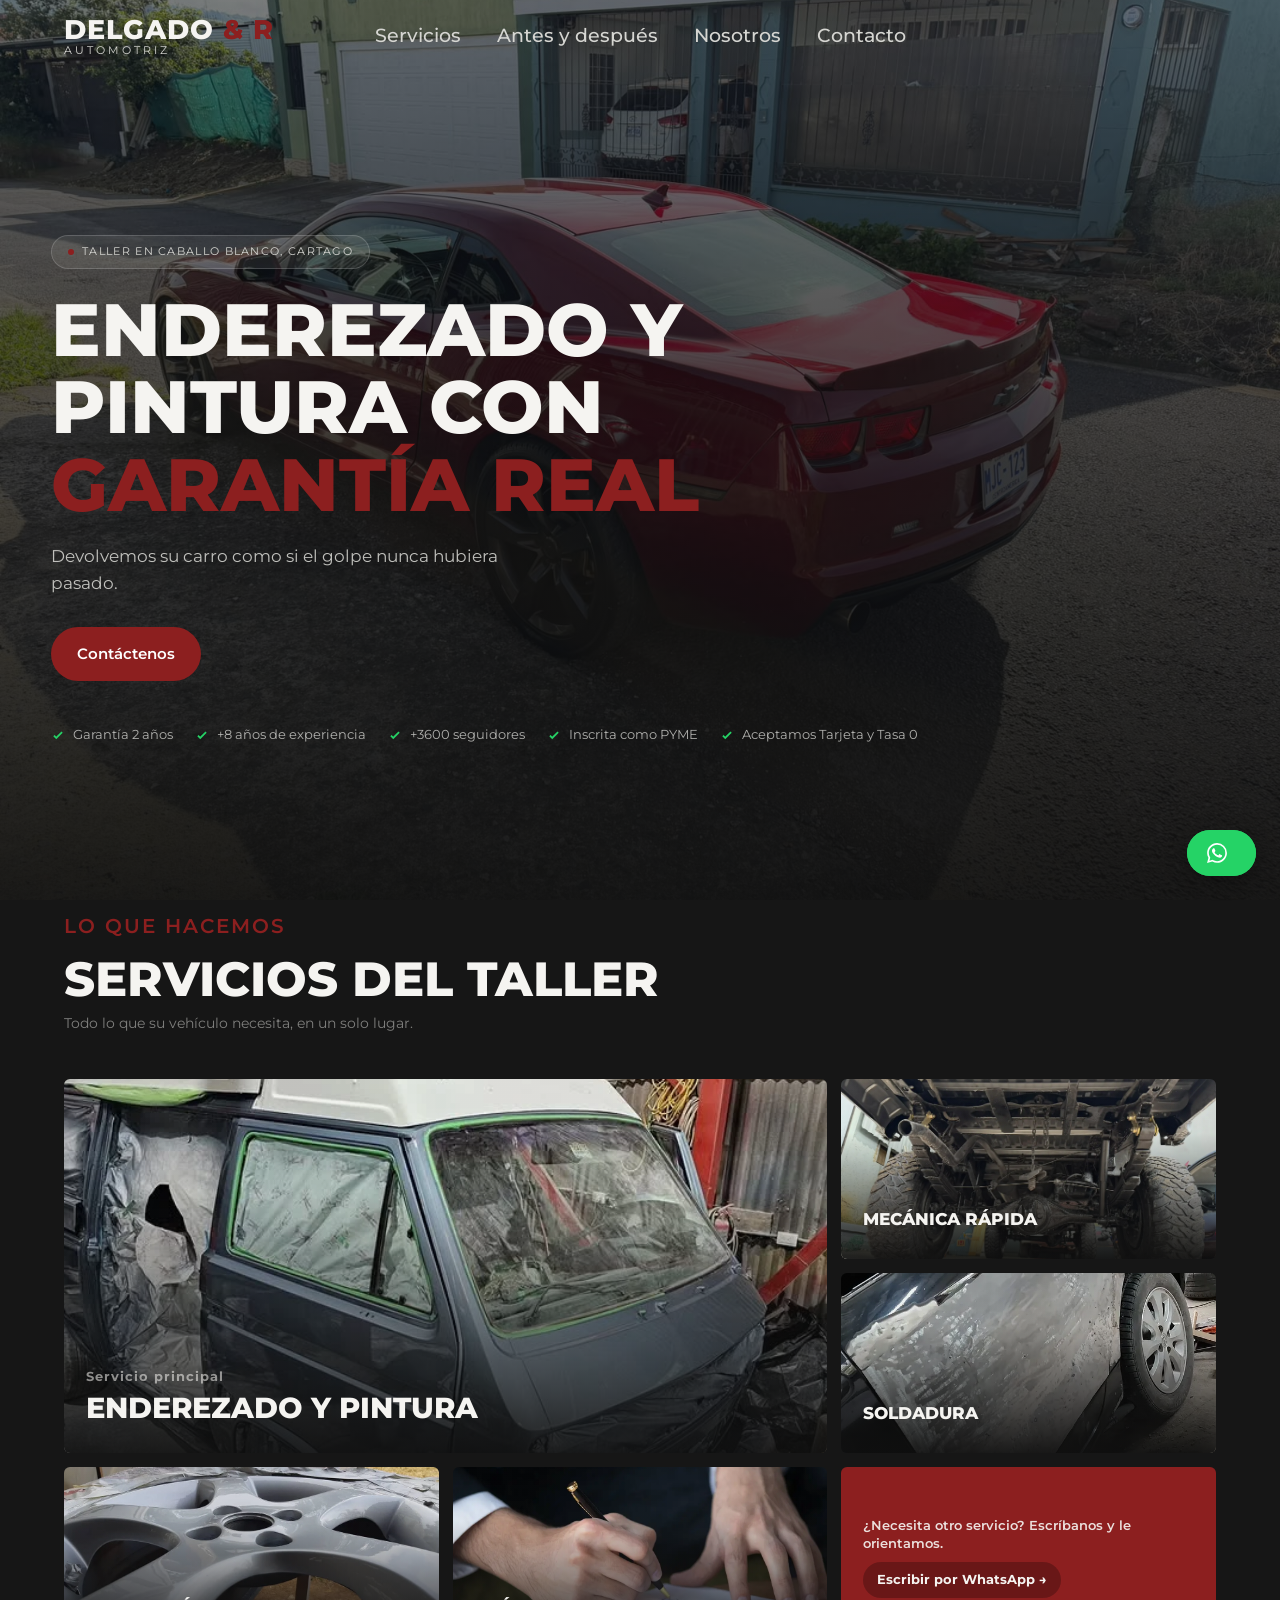
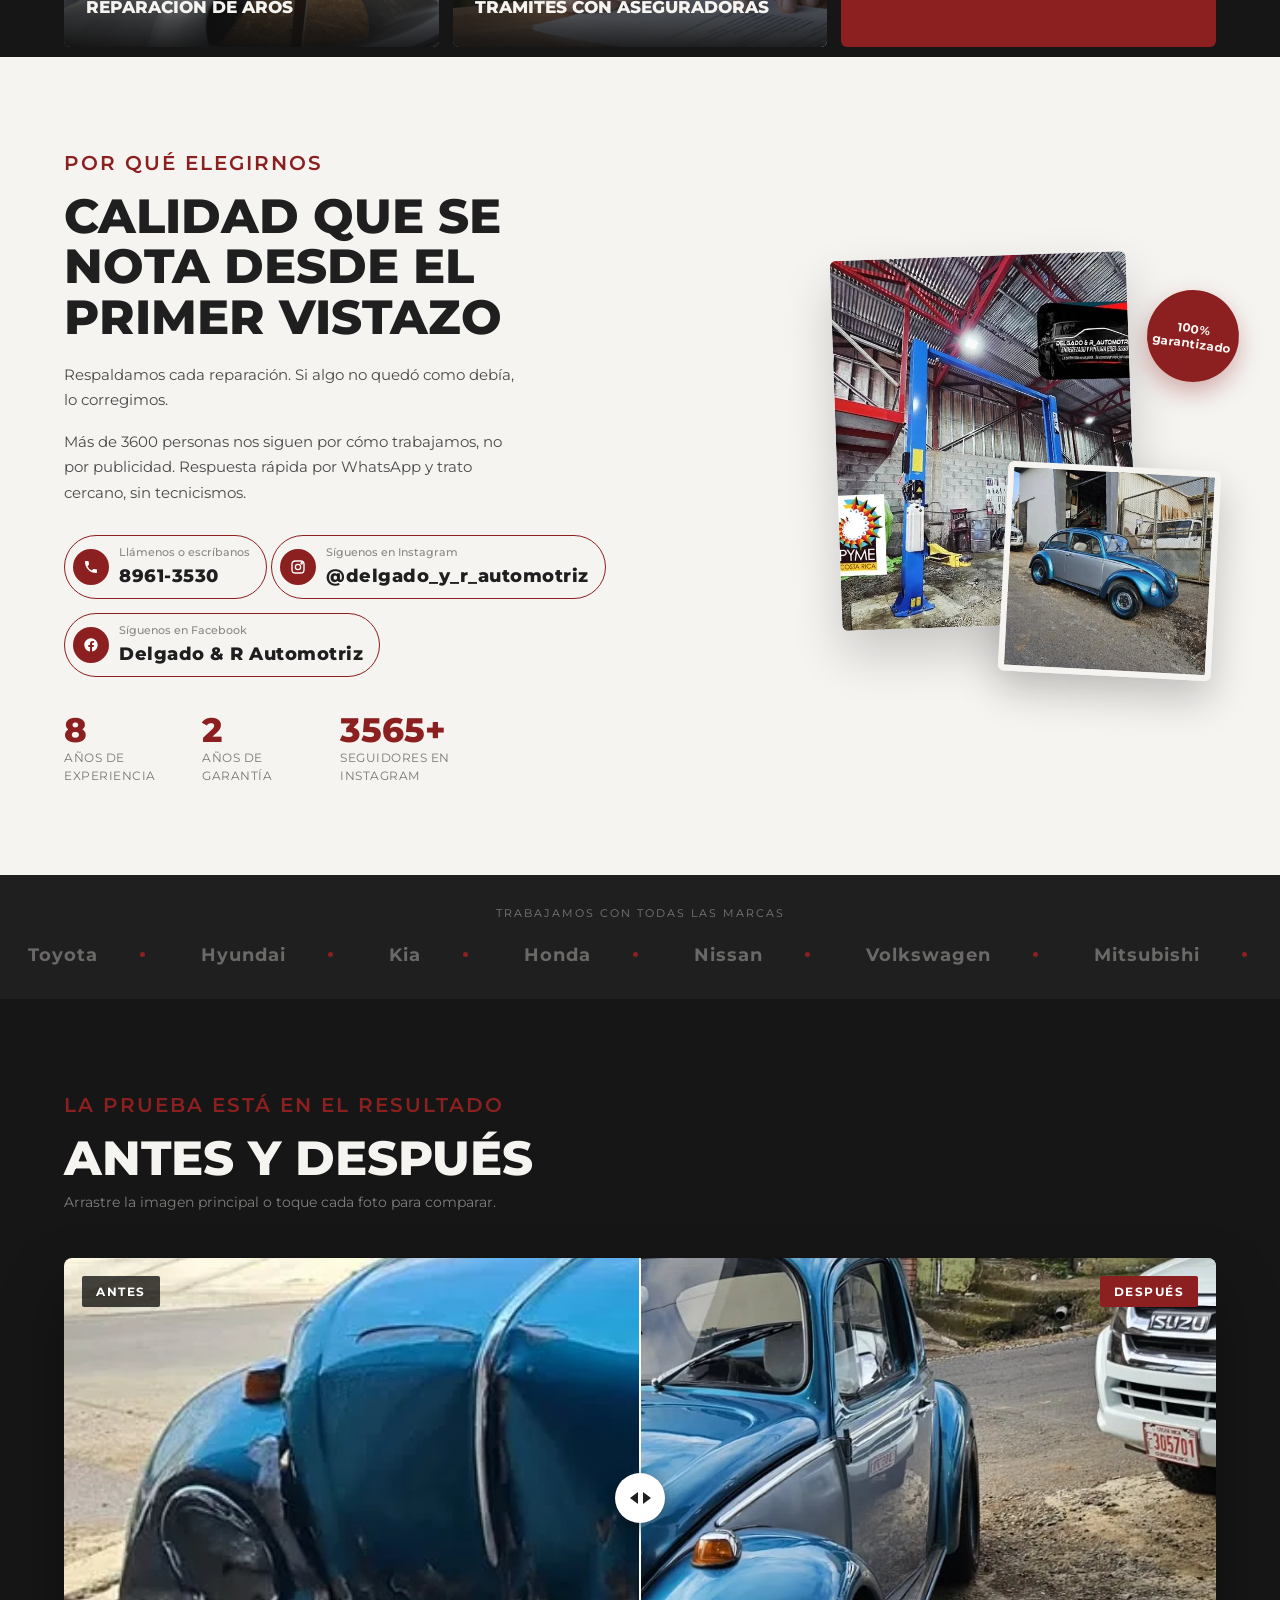
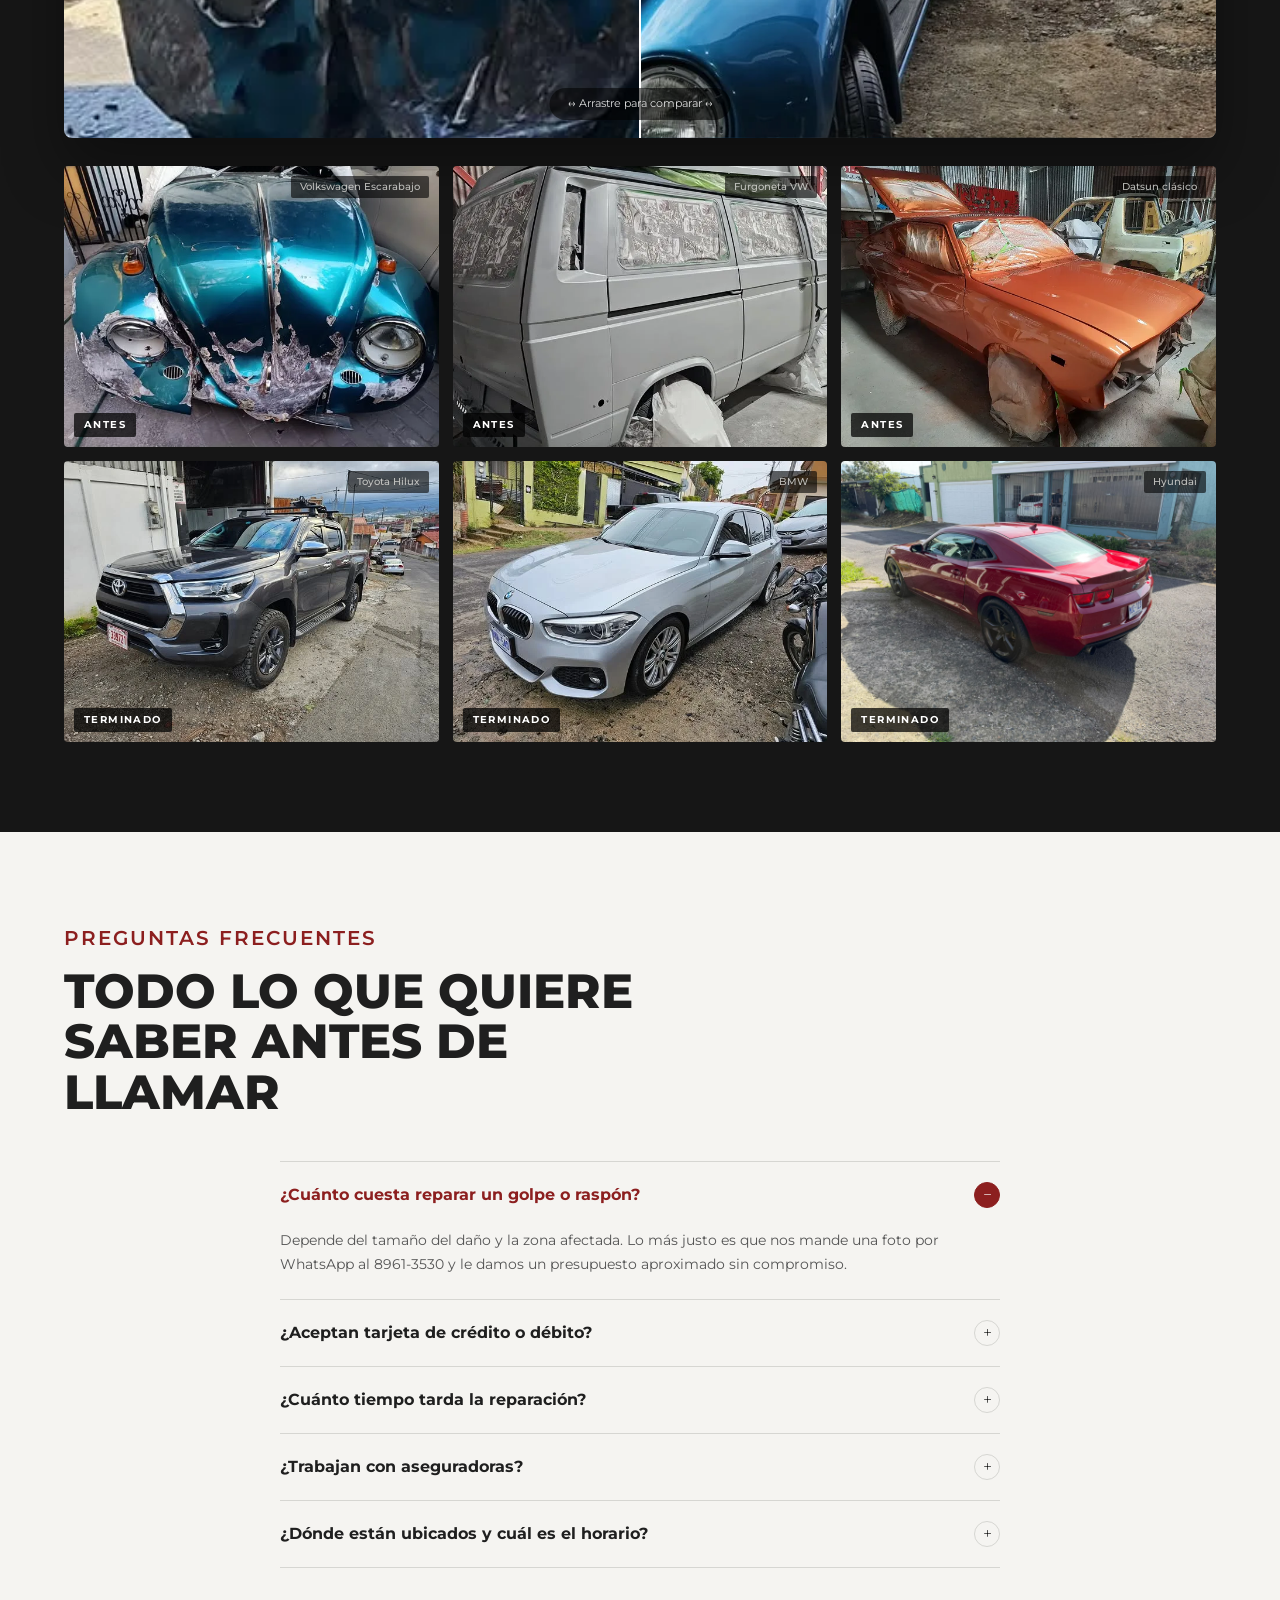
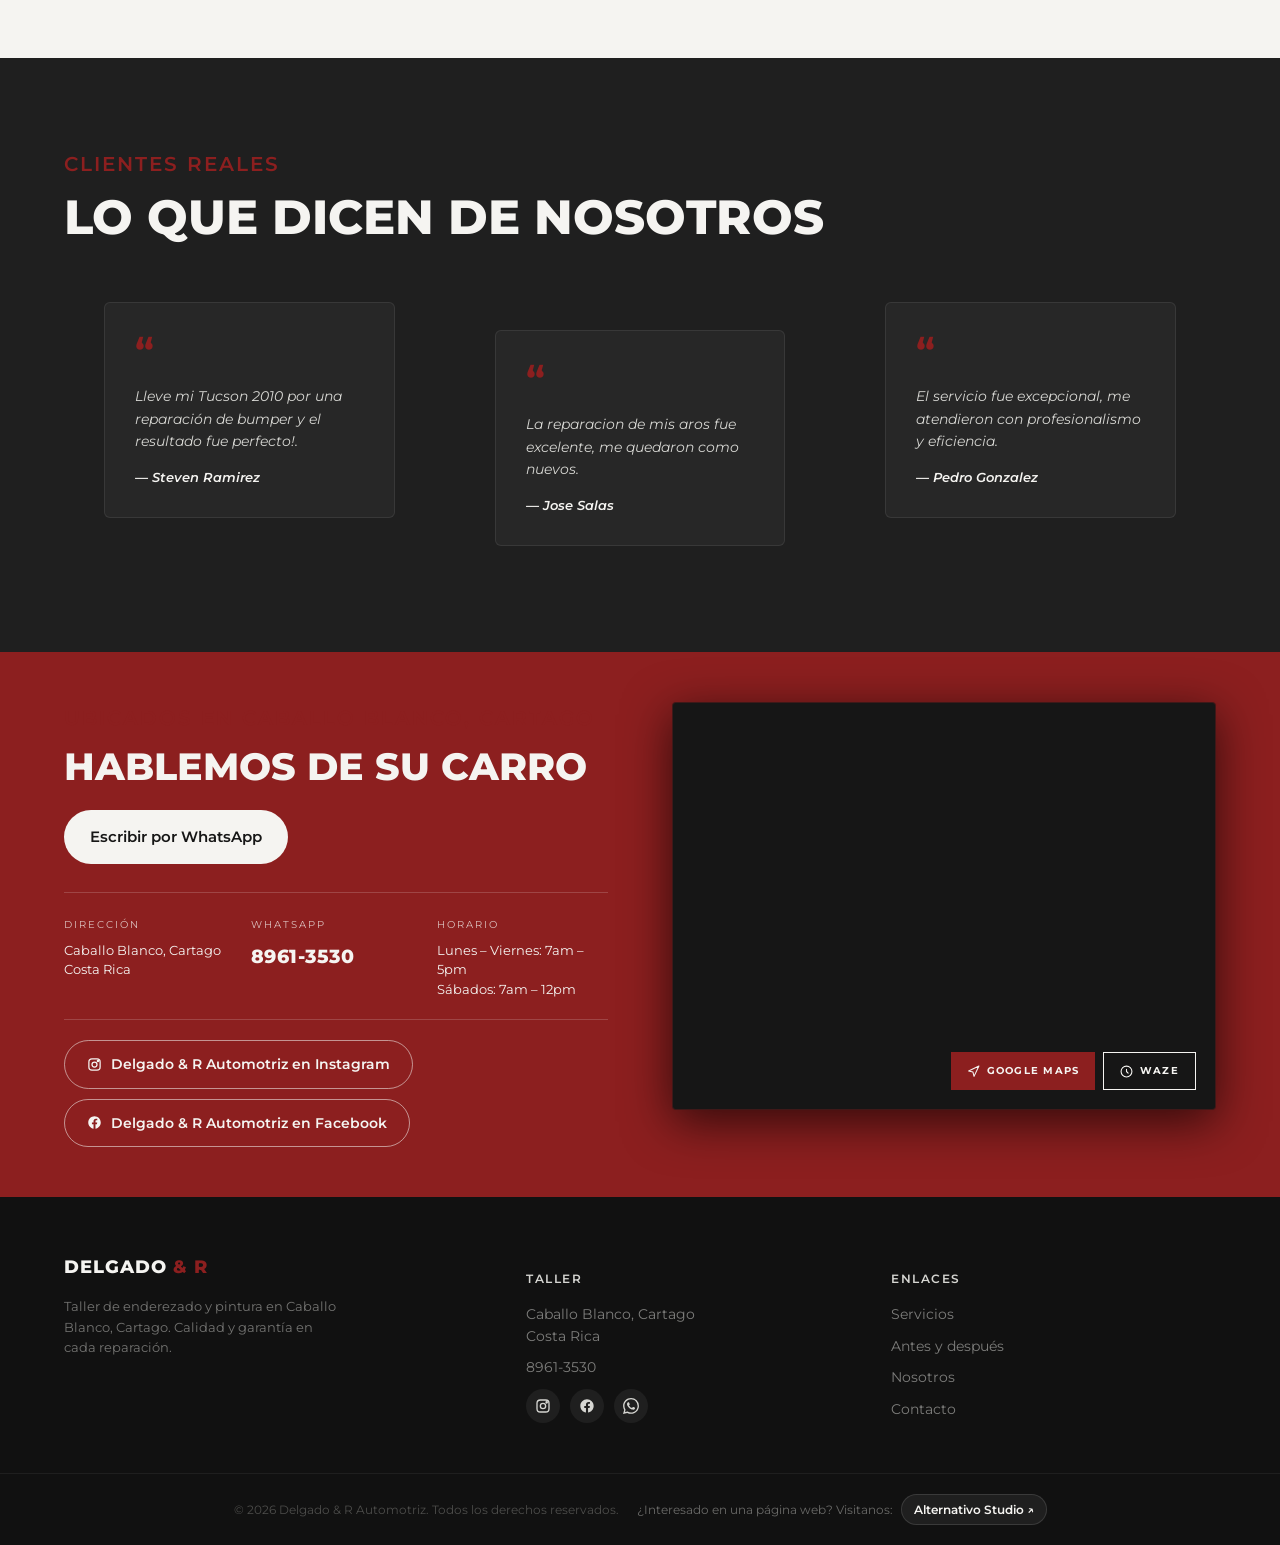
<file: index.html>
﻿<!DOCTYPE html>
<html lang="es">
<head>
    <meta charset="UTF-8">
    <meta name="viewport" content="width=device-width, initial-scale=1.0">
    <meta name="description" content="Taller de enderezado y pintura en Caballo Blanco, Cartago. Reparación de carrocería con garantía, mecánica rápida, soldadura y trámites con aseguradoras.">
    <title>Delgado &amp; R Automotriz | Enderezado y Pintura en Cartago</title>
    <link rel="canonical" href="https://delgadoyrautomotriz.com/">

    <!-- Open Graph / Social -->
    <meta property="og:type" content="website">
    <meta property="og:url" content="https://delgadoyrautomotriz.com/">
    <meta property="og:title" content="Delgado &amp; R Automotriz | Enderezado y Pintura en Cartago">
    <meta property="og:description" content="Taller de enderezado y pintura en Caballo Blanco, Cartago. Reparación de carrocería con garantía, mecánica rápida, soldadura y trámites con aseguradoras.">
    <meta property="og:image" content="https://delgadoyrautomotriz.com/img/Informacion-DyRAutomotriz.webp">
    <meta property="og:image:width" content="1200">
    <meta property="og:image:height" content="630">
    <meta property="og:locale" content="es_CR">
    <meta property="og:site_name" content="Delgado &amp; R Automotriz">

    <link rel="apple-touch-icon" sizes="180x180" href="apple-touch-icon.png">
    <link rel="icon" type="image/png" sizes="32x32" href="favicon-32x32.png">
    <link rel="icon" type="image/png" sizes="16x16" href="favicon-16x16.png">
    <link rel="icon" type="image/svg+xml" href="favicon.svg">
    <link rel="icon" href="favicon.ico" sizes="48x48">
    <link rel="manifest" href="site.webmanifest">
    <meta name="theme-color" content="#8C1F1F">
    <link rel="preconnect" href="https://fonts.googleapis.com">
    <link rel="preconnect" href="https://fonts.gstatic.com" crossorigin>
    <link rel="preload" href="https://fonts.googleapis.com/css2?family=Montserrat:wght@400;500;600;700;800;900&display=swap" as="style" onload="this.onload=null;this.rel='stylesheet'">
    <noscript><link href="https://fonts.googleapis.com/css2?family=Montserrat:wght@400;500;600;700;800;900&display=swap" rel="stylesheet"></noscript>
    <link rel="preload" as="image" href="img/taller-interior.webp">
    <link rel="stylesheet" href="css/styles.css">

    <!-- Google Analytics -->
    <script async src="https://www.googletagmanager.com/gtag/js?id=G-VBDQKCT9B8"></script>
    <script>
      window.dataLayer = window.dataLayer || [];
      function gtag(){dataLayer.push(arguments);}
      gtag('js', new Date());
      gtag('config', 'G-VBDQKCT9B8');
    </script>

    <!-- Schema: FAQPage -->
    <script type="application/ld+json">
    {
      "@context": "https://schema.org",
      "@type": "FAQPage",
      "mainEntity": [
        {
          "@type": "Question",
          "name": "¿Cuánto cuesta reparar un golpe o raspón?",
          "acceptedAnswer": { "@type": "Answer", "text": "Depende del tamaño del daño y la zona afectada. Lo más justo es que nos mande una foto por WhatsApp al 8961-3530 y le damos un presupuesto aproximado sin compromiso." }
        },
        {
          "@type": "Question",
          "name": "¿Aceptan tarjeta de crédito o débito?",
          "acceptedAnswer": { "@type": "Answer", "text": "Sí, aceptamos tarjeta de crédito y débito, además de efectivo. También trabajamos con tasa 0 para que pueda financiar la reparación en cuotas sin intereses." }
        },
        {
          "@type": "Question",
          "name": "¿Cuánto tiempo tarda la reparación?",
          "acceptedAnswer": { "@type": "Answer", "text": "Golpes menores pueden estar listos en 1 a 2 días. Trabajos completos de enderezado y pintura pueden tomar de 3 a 7 días según el daño. Le damos un tiempo estimado cuando revisamos su vehículo." }
        },
        {
          "@type": "Question",
          "name": "¿Trabajan con aseguradoras?",
          "acceptedAnswer": { "@type": "Answer", "text": "Le ayudamos a gestionar el proceso de reclamo. Usted nos trae el vehículo y nosotros coordinamos la documentación que necesita la aseguradora." }
        },
        {
          "@type": "Question",
          "name": "¿Dónde están ubicados y cuál es el horario?",
          "acceptedAnswer": { "@type": "Answer", "text": "Estamos en Caballo Blanco, Cartago — 700 metros sur y 75 metros norte del McDonald's de Dulce Nombre. Atendemos lunes a viernes de 7 a.m. a 5 p.m. y sábados de 7 a.m. a 12 p.m." }
        }
      ]
    }
    </script>

    <!-- Schema: LocalBusiness / AutoRepair -->
    <script type="application/ld+json">
    {
      "@context": "https://schema.org",
      "@type": "AutoRepair",
      "name": "Delgado & R Automotriz",
      "url": "https://delgadoyrautomotriz.com/",
      "telephone": "+50689613530",
      "image": "https://delgadoyrautomotriz.com/img/trabajo-hyundai-rojo.webp",
      "description": "Taller de enderezado y pintura en Caballo Blanco, Cartago. Reparación de carrocería con garantía, mecánica rápida, soldadura y trámites con aseguradoras.",
      "address": {
        "@type": "PostalAddress",
        "streetAddress": "700 metros sur y 75 metros norte del McDonald's de Dulce Nombre",
        "addressLocality": "Caballo Blanco",
        "addressRegion": "Cartago",
        "postalCode": "30109",
        "addressCountry": "CR"
      },
      "geo": {
        "@type": "GeoCoordinates",
        "latitude": 9.851807,
        "longitude": -83.899495
      },
      "openingHoursSpecification": [
        {
          "@type": "OpeningHoursSpecification",
          "dayOfWeek": ["Monday", "Tuesday", "Wednesday", "Thursday", "Friday"],
          "opens": "07:00",
          "closes": "17:00"
        },
        {
          "@type": "OpeningHoursSpecification",
          "dayOfWeek": ["Saturday"],
          "opens": "07:00",
          "closes": "12:00"
        }
      ],
      "sameAs": ["https://www.instagram.com/delgado_y_r_automotriz/", "https://www.facebook.com/share/1EnGn7eGxs/?mibextid=wwXIfr"],
      "currenciesAccepted": "CRC",
      "paymentAccepted": "Efectivo, Tarjeta de crédito"
    }
    </script>
</head>
<body>

    <a href="https://wa.me/50689613530?text=Hola%2C%20me%20interesa%20un%20presupuesto%20para%20mi%20vehiculo" class="whatsapp-float" target="_blank" rel="noopener" aria-label="Escribir por WhatsApp">
        <svg width="20" height="20" viewBox="0 0 24 24" fill="currentColor" aria-hidden="true"><path d="M17.472 14.382c-.297-.149-1.758-.867-2.03-.967-.273-.099-.471-.148-.67.15-.197.297-.767.966-.94 1.164-.173.199-.347.223-.644.075-.297-.15-1.255-.463-2.39-1.475-.883-.788-1.48-1.761-1.653-2.059-.173-.297-.018-.458.13-.606.134-.133.298-.347.446-.52.149-.174.198-.298.298-.497.099-.198.05-.371-.025-.52-.075-.149-.669-1.612-.916-2.207-.242-.579-.487-.5-.669-.51-.173-.008-.371-.01-.57-.01-.198 0-.52.074-.792.372-.272.297-1.04 1.016-1.04 2.479 0 1.462 1.065 2.875 1.213 3.074.149.198 2.096 3.2 5.077 4.487.709.306 1.262.489 1.694.625.712.227 1.36.195 1.871.118.571-.085 1.758-.719 2.006-1.413.248-.694.248-1.289.173-1.413-.074-.124-.272-.198-.57-.347m-5.421 7.403h-.004a9.87 9.87 0 01-5.031-1.378l-.361-.214-3.741.982.998-3.648-.235-.374a9.86 9.86 0 01-1.51-5.26c.001-5.45 4.436-9.884 9.888-9.884 2.64 0 5.122 1.03 6.988 2.898a9.825 9.825 0 012.893 6.994c-.003 5.45-4.437 9.884-9.885 9.884m8.413-18.297A11.815 11.815 0 0012.05 0C5.495 0 .16 5.335.157 11.892c0 2.096.547 4.142 1.588 5.945L.057 24l6.305-1.654a11.882 11.882 0 005.683 1.448h.005c6.554 0 11.89-5.335 11.893-11.893a11.821 11.821 0 00-3.48-8.413z"/></svg>
        <span class="wa-text"></span>
    </a>

    <header class="site-header" id="siteHeader">
        <a href="#inicio" class="logo">
            <span class="logo-main">DELGADO <span>&amp; R</span></span>
            <span class="logo-sub">AUTOMOTRIZ</span>
        </a>
        <nav class="nav-links">
            <a href="#servicios">Servicios</a>
            <a href="#antes-despues">Antes y después</a>
            <a href="#nosotros">Nosotros</a>
            <a href="#contacto">Contacto</a>
        </nav>
        <button class="nav-toggle" id="navToggle" aria-label="Menu" aria-expanded="false">
            <span></span><span></span><span></span>
        </button>
    </header>

    <div class="mobile-nav" id="mobileNav">
        <div class="mobile-nav-inner">
            <a href="#servicios">Servicios</a>
            <a href="#antes-despues">Antes y después</a>
            <a href="#nosotros">Nosotros</a>
            <a href="#contacto">Contacto</a>
        </div>
    </div>

    <main>

        <section id="inicio" class="hero">
            <div class="hero-bg">
                <img src="img/heroe.jpeg" alt="Interior del taller Delgado y R Automotriz" fetchpriority="high">
            </div>
            <div class="hero-content">
                <div class="hero-kicker">
                    <span class="hero-kicker-dot"></span>
                    <span>Taller en Caballo Blanco, Cartago</span>
                </div>
                <h1>Enderezado y pintura con <em>garantía real</em></h1>
                <p class="hero-sub">Devolvemos su carro como si el golpe nunca hubiera pasado.</p>
                <div class="hero-actions">
                    <a href="#contacto" class="btn-primary">Contáctenos</a>
                </div>
                <div class="hero-trust">
                    <span class="hero-trust-item"><svg width="14" height="14" viewBox="0 0 24 24" fill="none" stroke="currentColor" stroke-width="3"><path d="M5 13l4 4L19 7"/></svg> Garantía 2 años</span>
                    <span class="hero-trust-item"><svg width="14" height="14" viewBox="0 0 24 24" fill="none" stroke="currentColor" stroke-width="3"><path d="M5 13l4 4L19 7"/></svg> +8 años de experiencia</span>
                    <span class="hero-trust-item"><svg width="14" height="14" viewBox="0 0 24 24" fill="none" stroke="currentColor" stroke-width="3"><path d="M5 13l4 4L19 7"/></svg> +3600 seguidores</span>
                    <span class="hero-trust-item"><svg width="14" height="14" viewBox="0 0 24 24" fill="none" stroke="currentColor" stroke-width="3"><path d="M5 13l4 4L19 7"/></svg> Inscrita como PYME</span>
                    <span class="hero-trust-item"><svg width="14" height="14" viewBox="0 0 24 24" fill="none" stroke="currentColor" stroke-width="3"><path d="M5 13l4 4L19 7"/></svg> Aceptamos Tarjeta y Tasa 0</span>

                </div>
            </div>
        </section>

        <section id="servicios" class="services">
            <div class="services-head section-head reveal">
                <span class="section-tag">Lo que hacemos</span>
                <h2>Servicios del taller</h2>
                <p>Todo lo que su vehículo necesita, en un solo lugar.</p>
            </div>

            <div class="services-grid">
                <article class="serv-card serv-card--photo serv-feat reveal" style="--delay:0">
                    <img src="img/proceso-furgoneta-vw-2.webp" alt="Trabajo de enderezado en proceso" loading="lazy">
                    <div class="serv-body">
                        <span class="serv-num">Servicio principal</span>
                        <h3>Enderezado y pintura</h3>
                        <p class="serv-desc">Reparación de carrocería por golpes, raspones y choques, con acabado de color exacto y garantía sobre el trabajo.</p>
                    </div>
                </article>

                <article class="serv-card serv-card--photo serv-mec reveal" style="--delay:1">
                    <img src="img/MecanicaRapida.webp" alt="Preparación de vehículo para servicio mecánico" loading="lazy">
                    <div class="serv-body">
                        <h3>Mecánica rápida</h3>
                        <p class="serv-desc">Revisión y reparación de fallas mecánicas comunes sin que el carro se quede semanas en el taller.</p>
                    </div>
                </article>

                <article class="serv-card serv-card--photo serv-sold reveal" style="--delay:2">
                    <img src="img/antes-detalle-puerta.webp" alt="Detalle de trabajo de carrocería" loading="lazy">
                    <div class="serv-body">
                        <h3>Soldadura</h3>
                        <p class="serv-desc">Soldadura estructural y de carrocería con el equipo y la experiencia que el trabajo exige.</p>
                    </div>
                </article>

                <article class="serv-card serv-card--photo serv-grua reveal" style="--delay:3">
                    <img src="img/arreglo-de-aros.webp" alt="Reparación de aros en el taller Delgado y R Automotriz" loading="lazy">
                    <div class="serv-body">
                        <h3>Reparación de aros</h3>
                        <p class="serv-desc">Restauramos sus aros dañados con el acabado y brillo original.</p>
                    </div>
                </article>

                <article class="serv-card serv-card--photo serv-tram reveal" style="--delay:4">
                    <img src="img/Tramites.webp" alt="Trámites con aseguradoras" loading="lazy">
                    <div class="serv-body">
                        <h3>Trámites con aseguradoras</h3>
                        <p class="serv-desc">Le ayudamos a gestionar el papeleo del reclamo para que el proceso sea más simple.</p>
                    </div>
                </article>

                <a href="https://wa.me/50689613530" target="_blank" rel="noopener" class="serv-card serv-cta reveal" style="--delay:5" data-servicio="consulta_servicios">
                    <p>&iquest;Necesita otro servicio? Escr&iacute;banos y le orientamos.</p>
                    <span class="serv-cta-link">Escribir por WhatsApp &rarr;</span>
                </a>
            </div>
        </section>

        <section id="nosotros" class="about">
            <div class="about-inner">
                <div class="about-text reveal">
                    <div class="about-head">
                        <span class="section-tag">Por qu&eacute; elegirnos</span>
                        <h2>Calidad que se nota desde el primer vistazo</h2>
                    </div>
                    <p>Respaldamos cada reparaci&oacute;n. Si algo no qued&oacute; como deb&iacute;a, lo corregimos. </p>
                    <p>M&aacute;s de 3600 personas nos siguen por c&oacute;mo trabajamos, no por publicidad. Respuesta r&aacute;pida por WhatsApp y trato cercano, sin tecnicismos.</p>
                    <a href="tel:+50689613530" class="about-phone">
                        <span class="about-phone-icon">
                            <svg width="16" height="16" viewBox="0 0 24 24" fill="currentColor"><path d="M6.62 10.79a15.05 15.05 0 006.59 6.59l2.2-2.2a1 1 0 011.01-.24c1.12.37 2.33.57 3.58.57a1 1 0 011 1V20a1 1 0 01-1 1C10.61 21 3 13.39 3 4a1 1 0 011-1h3.5a1 1 0 011 1c0 1.25.2 2.46.57 3.58a1 1 0 01-.25 1.02l-2.2 2.19z"/></svg>
                        </span>
                        <span class="about-phone-text">
                            <small>Llámenos o escríbanos</small>
                            <strong>8961-3530</strong>
                        </span>
                    </a>
                    <a href="https://instagram.com/delgado_y_r_automotriz" class="about-phone" target="_blank" rel="noopener" aria-label="Instagram de Delgado y R Automotriz">
                        <span class="about-phone-icon">
                            <svg width="16" height="16" viewBox="0 0 24 24" fill="none" stroke="currentColor" stroke-width="2"><rect x="3" y="3" width="18" height="18" rx="5"/><circle cx="12" cy="12" r="4"/><circle cx="17.5" cy="6.5" r="1"/></svg>
                        </span>
                        <span class="about-phone-text">
                            <small>Síguenos en Instagram</small>
                            <strong>@delgado_y_r_automotriz</strong>
                        </span>
                    </a>
                    <a href="https://www.facebook.com/share/1EnGn7eGxs/?mibextid=wwXIfr" class="about-phone" target="_blank" rel="noopener" aria-label="Facebook de Delgado y R Automotriz">
                        <span class="about-phone-icon">
                            <svg width="16" height="16" viewBox="0 0 24 24" fill="currentColor"><path d="M22 12c0-5.523-4.477-10-10-10S2 6.477 2 12c0 4.991 3.657 9.128 8.438 9.878v-6.987h-2.54V12h2.54V9.797c0-2.506 1.492-3.89 3.777-3.89 1.094 0 2.238.195 2.238.195v2.46h-1.26c-1.24 0-1.628.772-1.628 1.563V12h2.773l-.443 2.89h-2.33v6.988C18.343 21.128 22 16.991 22 12z"/></svg>
                        </span>
                        <span class="about-phone-text">
                            <small>Síguenos en Facebook</small>
                            <strong>Delgado &amp; R Automotriz</strong>
                        </span>
                    </a>
                    <div class="about-stats">
                        <div class="stat-block">
                            <span class="stat-num" data-count="8">0</span>
                            <span class="stat-label">Años de experiencia</span>
                        </div>
                        <div class="stat-block">
                            <span class="stat-num" data-count="2">0</span>
                            <span class="stat-label">Años de garantía</span>
                        </div>
                        <div class="stat-block">
                            <span class="stat-num" data-count="3600" data-suffix="+">0</span>
                            <span class="stat-label">Seguidores en Instagram</span>
                        </div>
                    </div>
                </div>
                <div class="about-collage reveal" style="--delay:2">
                    <div class="about-collage-main">
                        <img src="img/taller-equipo.webp" alt="Equipo de Delgado y R Automotriz en el taller" loading="lazy">
                    </div>
                    <div class="about-collage-accent">
                        <img src="img/despues-vocho-azul-1.webp" alt="Vocho reparado y pintado" loading="lazy">
                    </div>
                    <div class="about-collage-badge">100% garantizado</div>
                </div>
            </div>
        </section>

        <section class="marquee-section">
            <p class="marquee-tag">Trabajamos con todas las marcas</p>
            <div class="marquee-track">
                <span class="marquee-item">Toyota</span>
                <span class="marquee-item">Hyundai</span>
                <span class="marquee-item">Kia</span>
                <span class="marquee-item">Honda</span>
                <span class="marquee-item">Nissan</span>
                <span class="marquee-item">Volkswagen</span>
                <span class="marquee-item">Mitsubishi</span>
                <span class="marquee-item">Suzuki</span>
                <span class="marquee-item">Mazda</span>
                <span class="marquee-item">BMW</span>
                <span class="marquee-item">Toyota</span>
                <span class="marquee-item">Hyundai</span>
                <span class="marquee-item">Kia</span>
                <span class="marquee-item">Honda</span>
                <span class="marquee-item">Nissan</span>
                <span class="marquee-item">Volkswagen</span>
                <span class="marquee-item">Mitsubishi</span>
                <span class="marquee-item">Suzuki</span>
                <span class="marquee-item">Mazda</span>
                <span class="marquee-item">BMW</span>
            </div>
        </section>

        <section id="antes-despues" class="before-after">
            <div class="ba-head section-head reveal">
                <span class="section-tag">La prueba está en el resultado</span>
                <h2>Antes y después</h2>
                <p>Arrastre la imagen principal o toque cada foto para comparar.</p>
            </div>

            <div class="ba-showcase reveal" id="baShowcase" style="--delay:1">
                <div class="ba-slide ba-slide--before">
                    <img src="img/antes-vocho-azul-1.webp" alt="Vocho con golpe frontal antes de la reparación" loading="lazy">
                </div>
                <div class="ba-slide ba-slide--after" id="baAfter">
                    <img src="img/arreglo-frontal-bocho.webp" alt="Vocho reparado y pintado" loading="lazy">
                </div>
                <div class="ba-line" id="baLine">
                    <div class="ba-handle">
                        <span class="arrow arrow-left"></span>
                        <span class="arrow arrow-right"></span>
                    </div>
                </div>
                <span class="ba-tag ba-tag--before">ANTES</span>
                <span class="ba-tag ba-tag--after">DESPUÉS</span>
                <span class="ba-hint">&harr; Arrastre para comparar &harr;</span>
            </div>

            <div class="ba-grid">
                <button type="button" class="ba-item ba-item--toggle reveal" data-toggle style="--delay:0">
                    <img class="ph-before" src="img/antes-vocho-azul-2.webp" alt="Vocho con daño antes de reparar" loading="lazy">
                    <img class="ph-after" src="img/despues-vocho-azul-2.webp" alt="Vocho reparado y pintado" loading="lazy">
                    <span class="ba-item-label">ANTES</span>
                    <span class="ba-item-name">Volkswagen Escarabajo</span>
                </button>

                <button type="button" class="ba-item ba-item--toggle reveal" data-toggle style="--delay:1">
                    <img class="ph-before" src="img/proceso-furgoneta-vw-1.webp" alt="Furgoneta VW en preparación para pintura" loading="lazy">
                    <img class="ph-after" src="img/despues-furgoneta-vw.webp" alt="Furgoneta VW terminada y pintada" loading="lazy">
                    <span class="ba-item-label">ANTES</span>
                    <span class="ba-item-name">Furgoneta VW</span>
                </button>

                <button type="button" class="ba-item ba-item--toggle reveal" data-toggle style="--delay:2">
                    <img class="ph-before" src="img/proceso-datsun-naranja.webp" alt="Datsun en proceso de pintura" loading="lazy">
                    <img class="ph-after" src="img/despues-datsun-naranja-1.webp" alt="Datsun terminado color naranja brillante" loading="lazy">
                    <span class="ba-item-label">ANTES</span>
                    <span class="ba-item-name">Datsun clásico</span>
                </button>

                <div class="ba-item reveal" style="--delay:3">
                    <img src="img/trabajo-hilux.webp" alt="Toyota Hilux entregado después del trabajo en el taller" loading="lazy">
                    <span class="ba-item-label">TERMINADO</span>
                    <span class="ba-item-name">Toyota Hilux</span>
                </div>

                <div class="ba-item reveal" style="--delay:4">
                    <img src="img/trabajo-bmw.webp" alt="BMW entregado después del trabajo en el taller" loading="lazy">
                    <span class="ba-item-label">TERMINADO</span>
                    <span class="ba-item-name">BMW</span>
                </div>

                <div class="ba-item reveal" style="--delay:5">
                    <img src="img/heroe.jpeg" alt="Hyundai rojo entregado después del trabajo en el taller" loading="lazy">
                    <span class="ba-item-label">TERMINADO</span>
                    <span class="ba-item-name">Hyundai</span>
                </div>
            </div>
        </section>

        <section id="faq" class="faq">
            <div class="faq-head section-head reveal">
                <span class="section-tag">Preguntas frecuentes</span>
                <h2>Todo lo que quiere saber antes de llamar</h2>
            </div>
            <div class="faq-list reveal" style="--delay:1">
                <details class="faq-item" open>
                    <summary>¿Cuánto cuesta reparar un golpe o raspón?<span class="faq-icon" aria-hidden="true"></span></summary>
                    <div class="faq-a">Depende del tamaño del daño y la zona afectada. Lo más justo es que nos mande una foto por WhatsApp al 8961-3530 y le damos un presupuesto aproximado sin compromiso.</div>
                </details>
                <details class="faq-item">
                    <summary>¿Aceptan tarjeta de crédito o débito?<span class="faq-icon" aria-hidden="true"></span></summary>
                    <div class="faq-a">Sí, aceptamos tarjeta de crédito y débito, además de efectivo. También trabajamos con tasa 0 para que pueda financiar la reparación en cuotas sin intereses.</div>
                </details>
                <details class="faq-item">
                    <summary>¿Cuánto tiempo tarda la reparación?<span class="faq-icon" aria-hidden="true"></span></summary>
                    <div class="faq-a">Golpes menores pueden estar listos en 1 a 2 días. Trabajos completos de enderezado y pintura pueden tomar de 3 a 7 días según el daño. Le damos un tiempo estimado cuando revisamos su vehículo.</div>
                </details>
                <details class="faq-item">
                    <summary>¿Trabajan con aseguradoras?<span class="faq-icon" aria-hidden="true"></span></summary>
                    <div class="faq-a">Le ayudamos a gestionar el proceso de reclamo. Usted nos trae el vehículo y nosotros coordinamos la documentación que necesita la aseguradora.</div>
                </details>
                <details class="faq-item">
                    <summary>¿Dónde están ubicados y cuál es el horario?<span class="faq-icon" aria-hidden="true"></span></summary>
                    <div class="faq-a">Estamos en Caballo Blanco, Cartago — 700 metros sur y 75 metros norte del McDonald's de Dulce Nombre. Atendemos lunes a viernes de 7 a.m. a 5 p.m. y sábados de 7 a.m. a 12 p.m.</div>
                </details>
            </div>
        </section>

        <section id="testimonios" class="testimonials">
            <div class="testimonials-head section-head reveal">
                <span class="section-tag">Clientes reales</span>
                <h2>Lo que dicen de nosotros</h2>
            </div>
            <div class="testimonials-grid" id="testimonialsGrid">
                <blockquote class="testimonial-card reveal" style="--delay:0">
                    <span class="testimonial-quote">&ldquo;</span>
                    <p>Lleve mi Tucson 2010 por una reparación de bumper y el resultado fue perfecto!.</p>
                    <cite class="testimonial-name">&mdash; Steven Ramirez</cite>
                </blockquote>
                <blockquote class="testimonial-card testimonial-card--offset reveal" style="--delay:1">
                    <span class="testimonial-quote">&ldquo;</span>
                    <p>La reparacion de mis aros fue excelente, me quedaron como nuevos.</p>
                    <cite class="testimonial-name">&mdash; Jose Salas</cite>
                </blockquote>
                <blockquote class="testimonial-card reveal" style="--delay:2">
                    <span class="testimonial-quote">&ldquo;</span>
                    <p>El servicio fue excepcional, me atendieron con profesionalismo y eficiencia.</p>
                    <cite class="testimonial-name">&mdash; Pedro Gonzalez</cite>
                </blockquote>
            </div>
            <div class="testimonial-dots" id="testimonialDots">
                <button class="t-dot t-dot--active" data-index="0" aria-label="Testimonio 1"></button>
                <button class="t-dot" data-index="1" aria-label="Testimonio 2"></button>
                <button class="t-dot" data-index="2" aria-label="Testimonio 3"></button>
            </div>
        </section>

        <section id="contacto" class="contact">
            <div class="contact-inner">
                <div class="contact-left reveal">
                    <span class="section-tag">Ubicados en Caballo Blanco, Cartago</span>
                    <h2>Hablemos de su carro</h2>
                    <a href="https://wa.me/50689613530?text=Hola%2C%20me%20interesa%20un%20presupuesto%20para%20mi%20vehiculo" class="btn-wa" target="_blank" rel="noopener">Escribir por WhatsApp</a>
                    <div class="contact-info">
                        <div>
                            <span class="contact-label">Dirección</span>
                            <p>Caballo Blanco, Cartago<br>Costa Rica</p>
                        </div>
                        <div>
                            <span class="contact-label">WhatsApp</span>
                            <a href="https://wa.me/50689613530" class="contact-phone" target="_blank" rel="noopener">8961-3530</a>
                        </div>
                        <div>
                            <span class="contact-label">Horario</span>
                            <p>Lunes &ndash; Viernes: 7am &ndash; 5pm<br>Sábados: 7am &ndash; 12pm</p>
                        </div>
                    </div>
                    <div class="contact-ig">
                        <a href="https://instagram.com/delgado_y_r_automotriz" class="contact-ig-link" target="_blank" rel="noopener">
                            <svg width="15" height="15" viewBox="0 0 24 24" fill="none" stroke="currentColor" stroke-width="2"><rect x="3" y="3" width="18" height="18" rx="5"/><circle cx="12" cy="12" r="4"/><circle cx="17.5" cy="6.5" r="1"/></svg>
                            Delgado &amp; R Automotriz en Instagram
                        </a>
                        <a href="https://www.facebook.com/share/1EnGn7eGxs/?mibextid=wwXIfr" class="contact-ig-link" target="_blank" rel="noopener">
                            <svg width="15" height="15" viewBox="0 0 24 24" fill="currentColor"><path d="M22 12c0-5.523-4.477-10-10-10S2 6.477 2 12c0 4.991 3.657 9.128 8.438 9.878v-6.987h-2.54V12h2.54V9.797c0-2.506 1.492-3.89 3.777-3.89 1.094 0 2.238.195 2.238.195v2.46h-1.26c-1.24 0-1.628.772-1.628 1.563V12h2.773l-.443 2.89h-2.33v6.988C18.343 21.128 22 16.991 22 12z"/></svg>
                            Delgado &amp; R Automotriz en Facebook
                        </a>
                    </div>
                </div>
                <div class="contact-right reveal" style="--delay:1">
                    <div class="contact-map">
                        <iframe src="https://maps.google.com/maps?q=9.851807,-83.899495&z=17&output=embed" style="border:0;position:absolute;top:0;left:0;width:100%;height:calc(100% + 28px);" allowfullscreen loading="lazy" referrerpolicy="no-referrer-when-downgrade" title="Ubicación Delgado y R Automotriz"></iframe>
                        <div class="map-cta-group">
                            <a href="https://www.google.com/maps/dir/?api=1&destination=9.851807,-83.899495" target="_blank" rel="noopener noreferrer" class="map-cta">
                                <svg width="13" height="13" viewBox="0 0 24 24" fill="none" stroke="currentColor" stroke-width="2" stroke-linecap="round" stroke-linejoin="round"><polygon points="3 11 22 2 13 21 11 13 3 11"></polygon></svg>
                                Google Maps
                            </a>
                            <a href="https://ul.waze.com/ul?place=ChIJO4hXeo7foI8RCFTzYSuK0Ic&ll=9.85180740%2C-83.89949510&navigate=yes&utm_campaign=default&utm_source=waze_website&utm_medium=lm_share_location" target="_blank" rel="noopener" class="map-cta map-cta--waze">
                                <svg width="13" height="13" viewBox="0 0 24 24" fill="none" stroke="currentColor" stroke-width="2" stroke-linecap="round" stroke-linejoin="round"><circle cx="12" cy="12" r="10"></circle><path d="M12 8v4l3 3"></path></svg>
                                Waze
                            </a>
                        </div>
                    </div>
                </div>
            </div>
        </section>

    </main>

    <footer class="site-footer">
        <div class="footer-grid">
            <div class="footer-brand">
                <span class="logo-main">DELGADO <span>&amp; R</span></span>
                <p>Taller de enderezado y pintura en Caballo Blanco, Cartago. Calidad y garantía en cada reparación.</p>
            </div>
            <div class="footer-col">
                <h4>Taller</h4>
                <p>Caballo Blanco, Cartago<br>Costa Rica</p>
                <a href="tel:+50689613530">8961-3530</a>
                <div class="footer-social">
                    <a href="https://instagram.com/delgado_y_r_automotriz" target="_blank" rel="noopener" aria-label="Instagram">
                        <svg width="16" height="16" viewBox="0 0 24 24" fill="none" stroke="currentColor" stroke-width="2"><rect x="3" y="3" width="18" height="18" rx="5"/><circle cx="12" cy="12" r="4"/><circle cx="17.5" cy="6.5" r="1"/></svg>
                    </a>
                    <a href="https://www.facebook.com/share/1EnGn7eGxs/?mibextid=wwXIfr" target="_blank" rel="noopener" aria-label="Facebook">
                        <svg width="16" height="16" viewBox="0 0 24 24" fill="currentColor"><path d="M22 12c0-5.523-4.477-10-10-10S2 6.477 2 12c0 4.991 3.657 9.128 8.438 9.878v-6.987h-2.54V12h2.54V9.797c0-2.506 1.492-3.89 3.777-3.89 1.094 0 2.238.195 2.238.195v2.46h-1.26c-1.24 0-1.628.772-1.628 1.563V12h2.773l-.443 2.89h-2.33v6.988C18.343 21.128 22 16.991 22 12z"/></svg>
                    </a>
                    <a href="https://wa.me/50689613530" target="_blank" rel="noopener" aria-label="WhatsApp">
                        <svg width="16" height="16" viewBox="0 0 24 24" fill="currentColor"><path d="M17.472 14.382c-.297-.149-1.758-.867-2.03-.967-.273-.099-.471-.148-.67.15-.197.297-.767.966-.94 1.164-.173.199-.347.223-.644.075-.297-.15-1.255-.463-2.39-1.475-.883-.788-1.48-1.761-1.653-2.059-.173-.297-.018-.458.13-.606.134-.133.298-.347.446-.52.149-.174.198-.298.298-.497.099-.198.05-.371-.025-.52-.075-.149-.669-1.612-.916-2.207-.242-.579-.487-.5-.669-.51-.173-.008-.371-.01-.57-.01-.198 0-.52.074-.792.372-.272.297-1.04 1.016-1.04 2.479 0 1.462 1.065 2.875 1.213 3.074.149.198 2.096 3.2 5.077 4.487.709.306 1.262.489 1.694.625.712.227 1.36.195 1.871.118.571-.085 1.758-.719 2.006-1.413.248-.694.248-1.289.173-1.413-.074-.124-.272-.198-.57-.347m-5.421 7.403h-.004a9.87 9.87 0 01-5.031-1.378l-.361-.214-3.741.982.998-3.648-.235-.374a9.86 9.86 0 01-1.51-5.26c.001-5.45 4.436-9.884 9.888-9.884 2.64 0 5.122 1.03 6.988 2.898a9.825 9.825 0 012.893 6.994c-.003 5.45-4.437 9.884-9.885 9.884m8.413-18.297A11.815 11.815 0 0012.05 0C5.495 0 .16 5.335.157 11.892c0 2.096.547 4.142 1.588 5.945L.057 24l6.305-1.654a11.882 11.882 0 005.683 1.448h.005c6.554 0 11.89-5.335 11.893-11.893a11.821 11.821 0 00-3.48-8.413z"/></svg>
                    </a>
                </div>
            </div>
            <div class="footer-col">
                <h4>Enlaces</h4>
                <a href="#servicios">Servicios</a>
                <a href="#antes-despues">Antes y después</a>
                <a href="#nosotros">Nosotros</a>
                <a href="#contacto">Contacto</a>
            </div>
        </div>
        <div class="footer-bottom">
            <p>&copy; 2026 Delgado &amp; R Automotriz. Todos los derechos reservados.</p>
            <a href="https://alternativostudio.com" target="_blank" rel="noopener" class="footer-credit">
                &iquest;Interesado en una p&aacute;gina web? Visitanos: <span class="footer-credit-badge">Alternativo Studio &nearr;</span>
            </a>
        </div>
    </footer>

    <script src="js/main.js"></script>
</body>
</html>
</file>
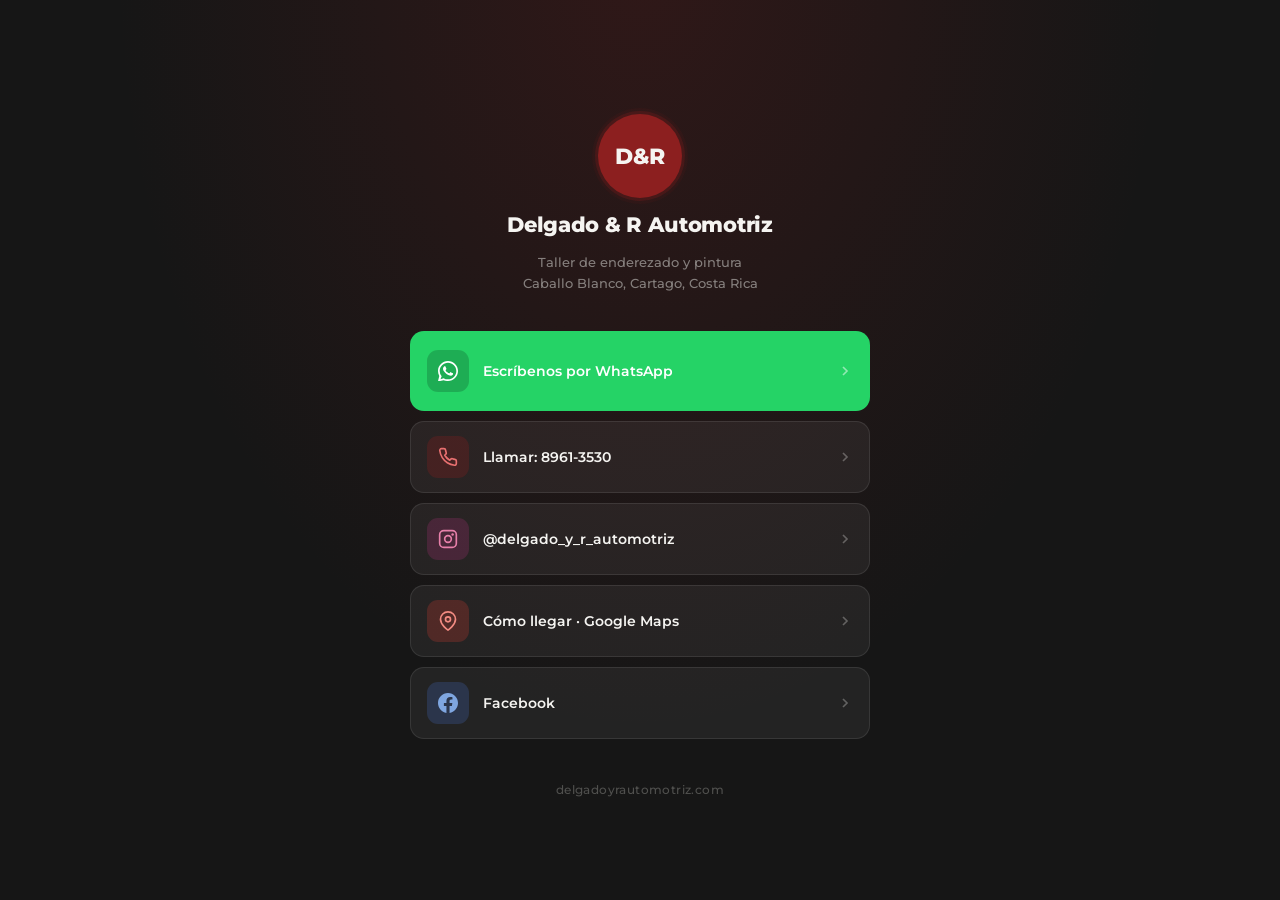
<file: links.html>
<!DOCTYPE html>
<html lang="es">
<head>
    <meta charset="UTF-8">
    <meta name="viewport" content="width=device-width, initial-scale=1.0">
    <title>Delgado &amp; R Automotriz</title>
    <meta name="description" content="Taller de enderezado y pintura en Caballo Blanco, Cartago. Contáctenos por WhatsApp o visítenos.">
    <meta name="robots" content="noindex, nofollow">

    <link rel="icon" type="image/png" sizes="32x32" href="img/favicon-32x32.png">
    <link rel="apple-touch-icon" href="img/apple-touch-icon.png">

    <link rel="preconnect" href="https://fonts.googleapis.com">
    <link rel="preconnect" href="https://fonts.gstatic.com" crossorigin>
    <link rel="preload" as="style" href="https://fonts.googleapis.com/css2?family=Montserrat:wght@400;600;700;800&display=swap">
    <link rel="stylesheet" href="https://fonts.googleapis.com/css2?family=Montserrat:wght@400;600;700;800&display=swap" media="print" onload="this.media='all'">
    <noscript><link rel="stylesheet" href="https://fonts.googleapis.com/css2?family=Montserrat:wght@400;600;700;800&display=swap"></noscript>

    <link rel="stylesheet" href="css/links.css">
</head>
<body>
    <main class="page">

        <header class="profile">
            <div class="profile-avatar" aria-hidden="true">D&amp;R</div>
            <h1 class="profile-name">Delgado &amp; R Automotriz</h1>
            <p class="profile-tagline">Taller de enderezado y pintura<br>Caballo Blanco, Cartago, Costa Rica</p>
        </header>

        <nav class="links" aria-label="Redes y contacto">

            <a href="https://wa.me/50689613530" class="link-btn link-wa" target="_blank" rel="noopener" aria-label="Escribir por WhatsApp">
                <span class="link-icon">
                    <svg width="20" height="20" viewBox="0 0 24 24" fill="currentColor" aria-hidden="true">
                        <path d="M17.472 14.382c-.297-.149-1.758-.867-2.03-.967-.273-.099-.471-.148-.67.15-.197.297-.767.966-.94 1.164-.173.199-.347.223-.644.075-.297-.15-1.255-.463-2.39-1.475-.883-.788-1.48-1.761-1.653-2.059-.173-.297-.018-.458.13-.606.134-.133.298-.347.446-.52.149-.174.198-.298.298-.497.099-.198.05-.371-.025-.52-.075-.149-.669-1.612-.916-2.207-.242-.579-.487-.5-.669-.51-.173-.008-.371-.01-.57-.01-.198 0-.52.074-.792.372-.272.297-1.04 1.016-1.04 2.479 0 1.462 1.065 2.875 1.213 3.074.149.198 2.096 3.2 5.077 4.487.709.306 1.262.489 1.694.625.712.227 1.36.195 1.871.118.571-.085 1.758-.719 2.006-1.413.248-.694.248-1.289.173-1.413-.074-.124-.272-.198-.57-.347z"/>
                        <path d="M12 0C5.373 0 0 5.373 0 12c0 2.127.557 4.123 1.528 5.854L.057 23.869a.5.5 0 00.611.611l6.016-1.471A11.945 11.945 0 0012 24c6.627 0 12-5.373 12-12S18.627 0 12 0zm0 22c-1.939 0-3.77-.522-5.348-1.435L3 21.948l1.383-3.652A9.956 9.956 0 012 12C2 6.477 6.477 2 12 2s10 4.477 10 10-4.477 10-10 10z"/>
                    </svg>
                </span>
                <span class="link-label">Escríbenos por WhatsApp</span>
                <span class="link-arrow" aria-hidden="true">
                    <svg width="16" height="16" viewBox="0 0 24 24" fill="none" stroke="currentColor" stroke-width="2.5"><polyline points="9 18 15 12 9 6"/></svg>
                </span>
            </a>

            <a href="tel:+50689613530" class="link-btn link-phone" aria-label="Llamar al taller">
                <span class="link-icon">
                    <svg width="20" height="20" viewBox="0 0 24 24" fill="none" stroke="currentColor" stroke-width="2" stroke-linecap="round" stroke-linejoin="round" aria-hidden="true">
                        <path d="M22 16.92v3a2 2 0 01-2.18 2 19.79 19.79 0 01-8.63-3.07A19.5 19.5 0 015.13 12.72 19.79 19.79 0 012.12 4.18 2 2 0 014.11 2h3a2 2 0 012 1.72 12.84 12.84 0 00.7 2.81 2 2 0 01-.45 2.11L8.09 9.91a16 16 0 006 6l1.27-1.27a2 2 0 012.11-.45 12.84 12.84 0 002.81.7A2 2 0 0122 16.92z"/>
                    </svg>
                </span>
                <span class="link-label">Llamar: 8961-3530</span>
                <span class="link-arrow" aria-hidden="true">
                    <svg width="16" height="16" viewBox="0 0 24 24" fill="none" stroke="currentColor" stroke-width="2.5"><polyline points="9 18 15 12 9 6"/></svg>
                </span>
            </a>

            <a href="https://instagram.com/delgado_y_r_automotriz" class="link-btn link-instagram" target="_blank" rel="noopener" aria-label="Ver Instagram">
                <span class="link-icon">
                    <svg width="20" height="20" viewBox="0 0 24 24" fill="none" stroke="currentColor" stroke-width="2" aria-hidden="true">
                        <rect x="2" y="2" width="20" height="20" rx="5"/>
                        <circle cx="12" cy="12" r="4"/>
                        <circle cx="17.5" cy="6.5" r="1.5" fill="currentColor" stroke="none"/>
                    </svg>
                </span>
                <span class="link-label">@delgado_y_r_automotriz</span>
                <span class="link-arrow" aria-hidden="true">
                    <svg width="16" height="16" viewBox="0 0 24 24" fill="none" stroke="currentColor" stroke-width="2.5"><polyline points="9 18 15 12 9 6"/></svg>
                </span>
            </a>
            <a href="https://maps.app.goo.gl/GQ35FZ2JezcUkiPF7" class="link-btn link-maps" target="_blank" rel="noopener" aria-label="Abrir en Google Maps">
                <span class="link-icon">
                    <svg width="20" height="20" viewBox="0 0 24 24" fill="none" stroke="currentColor" stroke-width="2" stroke-linecap="round" stroke-linejoin="round" aria-hidden="true">
                        <path d="M21 10c0 7-9 13-9 13s-9-6-9-13a9 9 0 0118 0z"/>
                        <circle cx="12" cy="10" r="3"/>
                    </svg>
                </span>
                <span class="link-label">Cómo llegar · Google Maps</span>
                <span class="link-arrow" aria-hidden="true">
                    <svg width="16" height="16" viewBox="0 0 24 24" fill="none" stroke="currentColor" stroke-width="2.5"><polyline points="9 18 15 12 9 6"/></svg>
                </span>
            </a>
            <a href="https://www.facebook.com/share/1EnGn7eGxs/?mibextid=wwXIfr" class="link-btn link-facebook" target="_blank" rel="noopener" aria-label="Ver Facebook">
                <span class="link-icon">
                    <svg width="20" height="20" viewBox="0 0 24 24" fill="currentColor" aria-hidden="true">
                        <path d="M24 12.073c0-6.627-5.373-12-12-12s-12 5.373-12 12c0 5.99 4.388 10.954 10.125 11.854v-8.385H7.078v-3.47h3.047V9.43c0-3.007 1.792-4.669 4.533-4.669 1.312 0 2.686.235 2.686.235v2.953H15.83c-1.491 0-1.956.925-1.956 1.874v2.25h3.328l-.532 3.47h-2.796v8.385C19.612 23.027 24 18.062 24 12.073z"/>
                    </svg>
                </span>
                <span class="link-label">Facebook</span>
                <span class="link-arrow" aria-hidden="true">
                    <svg width="16" height="16" viewBox="0 0 24 24" fill="none" stroke="currentColor" stroke-width="2.5"><polyline points="9 18 15 12 9 6"/></svg>
                </span>
            </a>

            

        </nav>

        <footer class="page-footer">
            <a href="https://delgadoyrautomotriz.com" class="footer-link">delgadoyrautomotriz.com</a>
        </footer>

    </main>
</body>
</html>
</file>
<file: css/styles.css>
/* === VARIABLES === */
:root {
    --color-carbon: #1F1F1F;
    --color-carbon-deep: #161616;
    --color-red: #8C1F1F;
    --color-red-dark: #6E1717;
    --color-gray-light: #D6D6D2;
    --color-white: #F5F4F1;
    --color-wa: #25D366;
    --color-wa-dark: #1EA84E;

    --font-display: 'Montserrat', sans-serif;
    --font-body: 'Montserrat', sans-serif;

    --max-width: 1180px;
}

* { box-sizing: border-box; }

html { scroll-behavior: smooth; overscroll-behavior: none; }

@media (prefers-reduced-motion: reduce) {
    html { scroll-behavior: auto; }
}

body {
    margin: 0;
    font-family: var(--font-body);
    color: var(--color-carbon);
    background-color: var(--color-white);
    line-height: 1.6;
    overflow-x: hidden;
    overscroll-behavior: none;
}

h1, h2, h3 {
    font-family: var(--font-display);
    font-weight: 800;
    text-transform: uppercase;
    margin: 0;
    line-height: 1.05;
}

p { margin: 0; }
a { text-decoration: none; color: inherit; }
ul { list-style: none; margin: 0; padding: 0; }
img { max-width: 100%; display: block; }
button { font-family: inherit; }

.wrap { max-width: var(--max-width); margin: 0 auto; padding: 0 max(20px, 5vw); }

.section-tag {
    display: block;
    font-size: 20px;
    color: var(--color-red);
    letter-spacing: 2px;
    text-transform: uppercase;
    font-weight: 600;
    margin-bottom: 12px;
}

.section-tag--light { color: rgba(245, 244, 241, .6); }

/* === ANIMACIONES BASE === */
@keyframes fade-up {
    from { opacity: 0; transform: translateY(24px); }
    to { opacity: 1; transform: translateY(0); }
}

.reveal {
    opacity: 0;
    transform: translateY(28px);
    transition: opacity .7s cubic-bezier(.16, 1, .3, 1), transform .7s cubic-bezier(.16, 1, .3, 1);
    transition-delay: calc(var(--delay, 0) * .09s);
}

.reveal.is-visible { opacity: 1; transform: translateY(0); }

@media (prefers-reduced-motion: reduce) {
    .reveal { opacity: 1; transform: none; transition: none; }
}

/* === HEADER === */
.site-header {
    position: fixed;
    top: 0;
    left: 0;
    right: 0;
    z-index: 300;
    padding: 0 max(20px, 5vw);
    display: flex;
    align-items: center;
    justify-content: space-between;
    height: 72px;
    background: transparent;
    transition: background-color .3s ease, box-shadow .3s ease, height .3s ease;
}

.site-header.is-scrolled {
    background: rgba(22, 22, 22, .92);
    backdrop-filter: blur(6px);
    box-shadow: 0 2px 14px rgba(0, 0, 0, .25);
    height: 64px;
}

.logo { display: flex; flex-direction: column; gap: 2px; line-height: 1; }
.logo-main { font-family: var(--font-display); font-weight: 800; font-size: 27px; color: var(--color-white); letter-spacing: 1px; }
.logo-main span { color: var(--color-red); }
.logo-sub { font-size: 11px; color: var(--color-gray-light); letter-spacing: 3px; }

.nav-links {
    display: flex;
    align-items: center;
    gap: 36px;
    position: absolute;
    left: 50%;
    top: 50%;
    transform: translate(-50%, -50%);
}
.nav-links a { font-size: 19px; font-weight: 500; color: var(--color-gray-light); transition: color .15s ease; }
.nav-links a:hover { color: var(--color-white); }

.nav-toggle {
    display: none;
    flex-direction: column;
    align-items: center;
    justify-content: center;
    gap: 4px;
    background: none;
    border: 1px solid rgba(255, 255, 255, .2);
    border-radius: 4px;
    padding: 9px 11px;
    cursor: pointer;
    flex-shrink: 0;
}

.nav-toggle span { display: block; width: 18px; height: 2px; background: var(--color-white); transition: transform .25s ease, opacity .25s ease; }

.nav-toggle.is-active span:nth-child(1) { transform: translateY(6px) rotate(45deg); }
.nav-toggle.is-active span:nth-child(2) { opacity: 0; }
.nav-toggle.is-active span:nth-child(3) { transform: translateY(-6px) rotate(-45deg); }

.mobile-nav {
    position: fixed;
    top: 0; left: 0; right: 0;
    z-index: 290;
    overflow: hidden;
    max-height: 0;
    background: var(--color-carbon-deep);
    transition: max-height .3s ease;
}

.mobile-nav.is-open { max-height: 360px; box-shadow: 0 8px 20px rgba(0,0,0,.3); }

.mobile-nav-inner { padding: 88px max(20px, 5vw) 24px; display: flex; flex-direction: column; }
.mobile-nav-inner a { font-size: 16px; color: var(--color-gray-light); padding: 14px 0; border-bottom: 1px solid rgba(255, 255, 255, .07); }

/* === HERO === */
.hero {
    position: relative;
    min-height: 100vh;
    display: flex;
    align-items: center;
    overflow: hidden;
    background: var(--color-carbon-deep);
}

.hero-bg {
    position: absolute;
    inset: 0;
    z-index: 0;
}

.hero-bg img {
    width: 100%;
    height: 100%;
    object-fit: cover;
    animation: kenburns 22s ease-in-out infinite alternate;
}

@keyframes kenburns {
    from { transform: scale(1); }
    to { transform: scale(1.1); }
}

.hero-bg::after {
    content: '';
    position: absolute;
    inset: 0;
    background: linear-gradient(180deg, rgba(15, 15, 15, .55) 0%, rgba(15, 15, 15, .78) 55%, rgba(15, 15, 15, .95) 100%);
}

@media (prefers-reduced-motion: reduce) {
    .hero-bg img { animation: none; }
}

.hero-content {
    position: relative;
    z-index: 1;
    width: 100%;
    padding: 140px max(20px, 5vw) 60px max(24px, 4vw);
}

.hero-kicker {
    display: inline-flex;
    align-items: center;
    gap: 8px;
    background: rgba(245, 244, 241, .08);
    border: 1px solid rgba(245, 244, 241, .18);
    padding: 7px 16px;
    border-radius: 999px;
    margin-bottom: 22px;
    opacity: 0;
    animation: fade-up .7s ease forwards;
    animation-delay: .1s;
}

.hero-kicker-dot { width: 6px; height: 6px; background: var(--color-red); border-radius: 50%; flex-shrink: 0; }
.hero-kicker span { font-size: 11px; color: var(--color-gray-light); letter-spacing: 1.3px; text-transform: uppercase; }

.hero h1 {
    font-size: clamp(2.4rem, 6.5vw, 4.6rem);
    color: var(--color-white);
    max-width: 760px;
    opacity: 0;
    animation: fade-up .7s ease forwards;
    animation-delay: .22s;
}

.hero h1 em { color: var(--color-red); font-style: normal; }

.hero-sub {
    font-size: 1.05rem;
    color: rgba(214, 214, 210, .88);
    max-width: 480px;
    margin-top: 20px;
    opacity: 0;
    animation: fade-up .7s ease forwards;
    animation-delay: .34s;
}

.hero-actions {
    display: flex;
    flex-wrap: wrap;
    gap: 14px;
    margin-top: 30px;
    opacity: 0;
    animation: fade-up .7s ease forwards;
    animation-delay: .46s;
}

.btn-wa {
    display: inline-flex;
    align-items: center;
    gap: 10px;
    background: var(--color-white);
    color: var(--color-carbon-deep);
    padding: 15px 26px;
    border-radius: 999px;
    font-size: 15px;
    font-weight: 600;
    transition: background-color .15s ease, transform .15s ease;
}

.btn-wa:hover { background: var(--color-gray-light); transform: translateY(-2px); }

.btn-primary {
    display: inline-flex;
    align-items: center;
    gap: 10px;
    background: var(--color-red);
    color: #fff;
    padding: 15px 26px;
    border-radius: 999px;
    font-size: 15px;
    font-weight: 600;
    transition: background-color .15s ease, transform .15s ease;
}

.btn-primary:hover { background: var(--color-red-dark); transform: translateY(-2px); }

.hero-trust {
    display: flex;
    flex-wrap: wrap;
    gap: 22px;
    margin-top: 44px;
    opacity: 0;
    animation: fade-up .7s ease forwards;
    animation-delay: .58s;
}

.hero-trust-item {
    display: flex;
    align-items: center;
    gap: 8px;
    font-size: 12.5px;
    color: rgba(214, 214, 210, .8);
}

.hero-trust-item svg { flex-shrink: 0; color: var(--color-wa); }

/* === SECTION HEADS === */
.section-head { margin-bottom: 44px; }

.section-head h2,
.services-head h2,
.gallery-head h2,
.about-head h2 {
    font-size: clamp(26px, 5vw, 48px);
}

.section-head--center { text-align: center; }
.section-head--center .section-tag { text-align: center; }

/* === SERVICIOS (tarjetas con foto) === */
.services {
    background: var(--color-carbon-deep);
    padding: 10px max(20px, 5vw);
}

.services-head h2 { color: var(--color-white); }
.services-head p { color: rgba(214, 214, 210, .55); font-size: 14px; margin-top: 8px; }

.services-grid {
    max-width: var(--max-width);
    margin: 0 auto;
    display: grid;
    grid-template-columns: repeat(3, 1fr);
    grid-template-rows: repeat(3, 180px);
    grid-template-areas:
        "feat feat mec"
        "feat feat sold"
        "grua tram cta";
    gap: 14px;
}

.serv-card {
    position: relative;
    border-radius: 6px;
    overflow: hidden;
    display: flex;
    align-items: flex-end;
}

.serv-feat { grid-area: feat; }
.serv-mec { grid-area: mec; }
.serv-sold { grid-area: sold; }
.serv-grua { grid-area: grua; }
.serv-tram { grid-area: tram; }
.serv-cta { grid-area: cta; }

.serv-card--photo img {
    position: absolute;
    inset: 0;
    width: 100%;
    height: 100%;
    object-fit: cover;
    transition: transform .5s ease;
}

.serv-card--photo::before {
    content: '';
    position: absolute;
    inset: 0;
    background: linear-gradient(180deg, rgba(20, 20, 20, .05) 30%, rgba(15, 15, 15, .92) 100%);
    z-index: 1;
    transition: background .4s ease;
}

.serv-card--photo:hover img { transform: scale(1.07); }
.serv-card--photo:hover::before { background: linear-gradient(180deg, rgba(20, 20, 20, .25) 10%, rgba(15, 15, 15, .95) 100%); }

.serv-body {
    position: relative;
    z-index: 2;
    padding: 22px;
    width: 100%;
}

.serv-num {
    font-family: var(--font-display);
    font-weight: 700;
    font-size: 13px;
    color: var(--color-red);
    letter-spacing: 1px;
    display: block;
    margin-bottom: 6px;
}

.serv-card--photo .serv-num { color: rgba(245, 244, 241, .55); }

.serv-card h3 {
    font-size: 1.05rem;
    color: var(--color-white);
}

.serv-feat h3 { font-size: clamp(1.3rem, 2.6vw, 1.8rem); }

.serv-desc {
    font-size: 12.5px;
    color: rgba(214, 214, 210, .85);
    margin-top: 8px;
    max-height: 0;
    opacity: 0;
    overflow: hidden;
    transition: max-height .35s ease, opacity .35s ease, margin-top .35s ease;
}

.serv-card--photo:hover .serv-desc,
.serv-card--photo:focus-within .serv-desc {
    max-height: 80px;
    opacity: 1;
}

.serv-card--solid {
    background: var(--color-carbon);
}



.serv-card--solid .serv-desc {
    max-height: none;
    opacity: 1;
    color: rgba(214, 214, 210, .8);
}


.serv-cta {
    background: var(--color-red);
    flex-direction: column;
    align-items: flex-start;
    justify-content: center;
    gap: 10px;
    padding: 22px;
}

.serv-cta p {
    font-size: 13px;
    color: rgba(245, 244, 241, .9);
    font-weight: 600;
    line-height: 1.4;
}

.serv-cta-link {
    display: inline-flex;
    align-items: center;
    gap: 6px;
    font-size: 12.5px;
    font-weight: 700;
    color: var(--color-white);
    background: rgba(0, 0, 0, .25);
    padding: 8px 14px;
    border-radius: 999px;
    transition: background-color .15s ease;
}

.serv-cta-link:hover { background: rgba(0, 0, 0, .4); }

@media (hover: none) {
    .serv-desc { max-height: none; opacity: 1; margin-top: 8px; }
    .serv-card--photo::before { background: linear-gradient(180deg, rgba(20, 20, 20, .15) 25%, rgba(15, 15, 15, .92) 100%); }
}

/* === QUIENES SOMOS === */
.about {
    background: var(--color-white);
    padding: 90px max(20px, 5vw);
}

.about-inner {
    max-width: var(--max-width);
    margin: 0 auto;
    display: flex;
    align-items: center;
    gap: 64px;
}

.about-text { flex: 1; }

.about-head h2 { margin: 6px 0 20px; max-width: 480px; }

.about-text p {
    font-size: 15px;
    color: #4a4a4a;
    line-height: 1.7;
    max-width: 460px;
    margin-bottom: 16px;
}

.about-phone {
    display: inline-flex;
    align-items: center;
    gap: 10px;
    margin-top: 14px;
    font-weight: 600;
    border: 1.5px solid var(--color-red);
    border-radius: 999px;
    padding: 8px 16px 8px 8px;
    transition: background-color .15s ease, transform .15s ease;
}
.about-phone:hover { background: rgba(140, 31, 31, .07); transform: translateY(-2px); }

.about-phone-icon {
    width: 36px;
    height: 36px;
    border-radius: 50%;
    background: var(--color-red);
    color: #fff;
    display: flex;
    align-items: center;
    justify-content: center;
    flex-shrink: 0;
}

.about-phone-text small { display: block; font-size: 11px; color: #888; font-weight: 500; }
.about-phone-text strong { font-family: var(--font-display); font-weight: 800; font-size: 1.1rem; color: var(--color-carbon); letter-spacing: .5px; }

.about-stats {
    display: flex;
    gap: 28px;
    margin-top: 36px;
    flex-wrap: wrap;
}

.stat-block { display: flex; flex-direction: column; gap: 2px; }
.stat-num { font-family: var(--font-display); font-weight: 800; font-size: 2.1rem; color: var(--color-red); line-height: 1; }
.stat-label { font-size: 11.5px; color: #777; letter-spacing: .5px; text-transform: uppercase; max-width: 110px; }

.about-collage {
    flex: 0 0 380px;
    position: relative;
    height: 420px;
}

.about-collage-main {
    position: absolute;
    top: 0; left: 0;
    width: 78%;
    height: 88%;
    border-radius: 6px;
    overflow: hidden;
    box-shadow: 0 24px 50px rgba(0, 0, 0, .18);
    transform: rotate(-2deg);
}

.about-collage-main img { width: 100%; height: 100%; object-fit: cover; }

.about-collage-accent {
    position: absolute;
    bottom: 0; right: 0;
    width: 56%;
    height: 50%;
    border-radius: 6px;
    overflow: hidden;
    border: 6px solid var(--color-white);
    box-shadow: 0 18px 40px rgba(0, 0, 0, .22);
    transform: rotate(3deg);
}

.about-collage-accent img { width: 100%; height: 100%; object-fit: cover; }

.about-collage-badge {
    position: absolute;
    top: 8%;
    right: -6%;
    background: var(--color-red);
    color: var(--color-white);
    font-family: var(--font-display);
    font-weight: 700;
    font-size: 12px;
    letter-spacing: .5px;
    text-align: center;
    padding: 14px;
    border-radius: 50%;
    width: 92px;
    height: 92px;
    display: flex;
    align-items: center;
    justify-content: center;
    line-height: 1.25;
    box-shadow: 0 10px 24px rgba(140, 31, 31, .35);
    transform: rotate(8deg);
}

/* === MARQUEE MARCAS === */
.marquee-section {
    background: var(--color-carbon);
    padding: 30px 0;
    overflow: hidden;
}

.marquee-tag {
    text-align: center;
    font-size: 11px;
    color: rgba(214, 214, 210, .5);
    letter-spacing: 2px;
    text-transform: uppercase;
    margin-bottom: 18px;
}

.marquee-track {
    display: flex;
    width: max-content;
    animation: marquee 28s linear infinite;
}

.marquee-section:hover .marquee-track { animation-play-state: paused; }

.marquee-item {
    display: flex;
    align-items: center;
    gap: 14px;
    padding: 0 28px;
    font-family: var(--font-display);
    font-weight: 700;
    font-size: 1.1rem;
    color: rgba(245, 244, 241, .35);
    letter-spacing: 1px;
    white-space: nowrap;
}

.marquee-item::after {
    content: '';
    width: 5px;
    height: 5px;
    border-radius: 50%;
    background: var(--color-red);
    margin-left: 28px;
}

@keyframes marquee {
    from { transform: translateX(0); }
    to { transform: translateX(-50%); }
}

@media (prefers-reduced-motion: reduce) {
    .marquee-track { animation: none; overflow-x: auto; }
}

/* === ANTES Y DESPUES === */
.before-after {
    background: var(--color-carbon-deep);
    padding: 90px max(20px, 5vw);
}

.ba-head h2 { color: var(--color-white); }
.ba-head p { color: rgba(214, 214, 210, .55); font-size: 14px; margin-top: 8px; }

.ba-showcase {
    max-width: var(--max-width);
    margin: 0 auto 18px;
    position: relative;
    overflow: hidden;
    border-radius: 8px;
    height: 480px;
    cursor: ew-resize;
    user-select: none;
    touch-action: none;
    box-shadow: 0 30px 60px rgba(0, 0, 0, .35);
}

.ba-slide { position: absolute; inset: 0; }
.ba-slide img { width: 100%; height: 100%; object-fit: cover; pointer-events: none; }
.ba-slide--after { clip-path: inset(0 0 0 50%); }

.ba-line {
    position: absolute;
    top: 0; bottom: 0; left: 50%;
    width: 2px;
    background: #fff;
    transform: translateX(-50%);
    pointer-events: none;
}

.ba-handle {
    position: absolute;
    top: 50%; left: 50%;
    transform: translate(-50%, -50%);
    width: 50px; height: 50px;
    background: #fff;
    border-radius: 50%;
    display: flex;
    align-items: center;
    justify-content: center;
    gap: 5px;
    box-shadow: 0 4px 18px rgba(0, 0, 0, .5);
}

.ba-handle .arrow { width: 0; height: 0; border-top: 6px solid transparent; border-bottom: 6px solid transparent; }
.ba-handle .arrow-left { border-right: 8px solid var(--color-carbon); }
.ba-handle .arrow-right { border-left: 8px solid var(--color-carbon); }

.ba-tag {
    position: absolute;
    top: 18px;
    background: rgba(0, 0, 0, .72);
    color: #fff;
    font-family: var(--font-display);
    font-weight: 700;
    font-size: 12px;
    letter-spacing: 1.5px;
    padding: 6px 14px;
    border-radius: 2px;
    pointer-events: none;
}

.ba-tag--before { left: 18px; }
.ba-tag--after { right: 18px; background: var(--color-red); }

.ba-hint {
    position: absolute;
    bottom: 18px;
    left: 50%;
    transform: translateX(-50%);
    white-space: nowrap;
    background: rgba(0, 0, 0, .55);
    color: rgba(255, 255, 255, .85);
    font-size: 11px;
    padding: 7px 18px;
    border-radius: 100px;
    pointer-events: none;
}

.ba-grid {
    max-width: var(--max-width);
    margin: 28px auto 0;
    display: grid;
    grid-template-columns: repeat(3, 1fr);
    gap: 14px;
}

.ba-item {
    position: relative;
    overflow: hidden;
    border-radius: 4px;
    aspect-ratio: 4 / 3;
    background: none;
    border: none;
    padding: 0;
    font: inherit;
    color: inherit;
    display: block;
    width: 100%;
}

.ba-item--toggle { cursor: pointer; }

.ba-item img {
    position: absolute;
    inset: 0;
    width: 100%;
    height: 100%;
    object-fit: cover;
    transition: opacity .4s ease, transform .4s ease;
}

.ba-item--toggle .ph-after { opacity: 0; }
.ba-item--toggle.is-after .ph-before { opacity: 0; }
.ba-item--toggle.is-after .ph-after { opacity: 1; }
.ba-item:hover img { transform: scale(1.05); }

.ba-item-label {
    position: absolute;
    bottom: 10px; left: 10px;
    background: rgba(0, 0, 0, .72);
    color: #fff;
    font-family: var(--font-display);
    font-weight: 700;
    font-size: 10px;
    letter-spacing: 1.4px;
    padding: 4px 10px;
    border-radius: 2px;
    transition: background-color .4s ease;
    pointer-events: none;
}

.ba-item--toggle.is-after .ba-item-label { background: var(--color-red); }

.ba-item-name {
    position: absolute;
    top: 10px; right: 10px;
    background: rgba(0, 0, 0, .6);
    color: rgba(214, 214, 210, .85);
    font-size: 10px;
    font-weight: 500;
    padding: 3px 9px;
    border-radius: 2px;
    pointer-events: none;
}

/* === FAQ === */
.faq { background: var(--color-white); padding: 90px max(20px, 5vw); }
.faq-head h2 { max-width: 640px; line-height: 1.05; margin: 6px 0 0; }

.faq-list {
    max-width: 720px;
    margin: 44px auto 0;
    border-top: 1px solid var(--color-gray-light);
}

.faq-item { border-bottom: 1px solid var(--color-gray-light); }

.faq-item summary {
    list-style: none;
    display: flex;
    align-items: center;
    justify-content: space-between;
    gap: 16px;
    padding: 20px 0;
    cursor: pointer;
    font-weight: 700;
    font-size: 1rem;
    color: var(--color-carbon);
    user-select: none;
    transition: color 0.2s;
}
.faq-item summary::-webkit-details-marker { display: none; }
.faq-item[open] summary { color: var(--color-red); }

.faq-icon {
    width: 26px;
    height: 26px;
    border-radius: 50%;
    border: 1.5px solid var(--color-gray-light);
    display: flex;
    align-items: center;
    justify-content: center;
    flex-shrink: 0;
    font-size: 16px;
    font-weight: 300;
    line-height: 1;
    color: var(--color-carbon-deep);
    transition: background 0.2s, border-color 0.2s, color 0.2s;
}
.faq-icon::before { content: '+'; }
.faq-item[open] .faq-icon { background: var(--color-red); border-color: var(--color-red); color: var(--color-white); }
.faq-item[open] .faq-icon::before { content: '−'; }

.faq-a {
    padding: 0 32px 22px 0;
    font-size: 14px;
    color: #555;
    line-height: 1.75;
    animation: faq-open 0.22s ease;
}

@keyframes faq-open {
    from { opacity: 0; transform: translateY(-5px); }
    to   { opacity: 1; transform: translateY(0); }
}

/* === TESTIMONIOS === */
.testimonials { background: var(--color-carbon); padding: 90px max(20px, 5vw); }
.testimonials-head h2 { color: var(--color-white); }

.testimonials-grid {
    max-width: var(--max-width);
    margin: 44px auto 0;
    display: grid;
    grid-template-columns: repeat(3, 1fr);
    gap: 20px;
    align-items: start;
}

.testimonial-card {
    background: rgba(255, 255, 255, .04);
    border: 1px solid rgba(255, 255, 255, .08);
    border-radius: 6px;
    padding: 30px;
    display: flex;
    flex-direction: column;
    gap: 14px;
    transition: transform .25s ease;
}

.testimonial-card:hover { transform: translateY(-4px); }
.testimonial-card--offset { margin-top: 44px; }
.testimonial-quote { font-size: 38px; color: var(--color-red); line-height: 1; font-weight: 700; }
.testimonial-card p { font-style: italic; color: var(--color-gray-light); font-size: 14px; }
.testimonial-name { font-weight: 600; font-size: 13px; color: var(--color-white); }

.testimonial-dots { display: none; justify-content: center; gap: 8px; margin-top: 20px; }
.t-dot {
    width: 8px; height: 8px;
    border-radius: 50%;
    background: rgba(255, 255, 255, .2);
    border: none;
    padding: 0;
    cursor: pointer;
    transition: background .3s ease, transform .3s ease;
}
.t-dot--active { background: var(--color-red); transform: scale(1.4); }

/* === CONTACTO === */
.contact { background: var(--color-red); padding: 50px max(20px, 5vw); }

.contact-inner {
    max-width: var(--max-width);
    margin: 0 auto;
    display: grid;
    grid-template-columns: 1fr 1fr;
    gap: 64px;
    align-items: center;
}

.contact-left h2 { font-size: clamp(24px, 3vw, 42px); color: var(--color-white); line-height: 1.08; margin: 0 0 22px; }

.contact-info {
    display: grid;
    grid-template-columns: repeat(3, 1fr);
    gap: 16px;
    margin-top: 28px;
    padding-top: 24px;
    border-top: 1px solid rgba(245, 244, 241, .18);
}
.contact-label { display: block; font-size: 10px; color: rgba(245, 244, 241, .75); letter-spacing: 2px; text-transform: uppercase; margin-bottom: 8px; }
.contact-info p { font-size: 13px; color: var(--color-white); line-height: 1.5; margin: 0; }
.contact-phone { font-family: var(--font-display); font-weight: 800; font-size: 1.2rem; color: var(--color-white); letter-spacing: .5px; }
.contact-ig { margin-top: 20px; padding-top: 20px; border-top: 1px solid rgba(245, 244, 241, .18); display: flex; flex-wrap: wrap; gap: 10px; }
.contact-ig-link {
    display: inline-flex;
    align-items: center;
    gap: 9px;
    background: transparent;
    color: var(--color-white);
    border: 1.5px solid rgba(245, 244, 241, .55);
    padding: 12px 22px;
    border-radius: 999px;
    font-size: 14px;
    font-weight: 600;
    transition: background-color .15s ease, border-color .15s ease, transform .15s ease;
}
.contact-ig-link:hover { background: rgba(245, 244, 241, .12); border-color: var(--color-white); transform: translateY(-2px); }

.contact-right { height: 100%; }

.contact-map {
    position: relative;
    overflow: hidden;
    background: var(--color-carbon-deep);
    aspect-ratio: 4/3;
    border: 1px solid rgba(140, 31, 31, 0.35);
    border-radius: 4px;
    box-shadow: 0 12px 48px rgba(0,0,0,0.65), 0 0 0 1px rgba(140, 31, 31, 0.08);
}

.map-cta-group {
    position: absolute;
    bottom: 1.2rem;
    right: 1.2rem;
    display: flex;
    gap: 0.5rem;
    z-index: 2;
}

.map-cta {
    background: var(--color-red);
    color: var(--color-white);
    font-family: var(--font-body);
    font-size: 0.65rem;
    font-weight: 700;
    letter-spacing: 0.12em;
    text-transform: uppercase;
    text-decoration: none;
    padding: 0.6rem 1rem;
    display: flex;
    align-items: center;
    gap: 0.4rem;
    transition: background 0.3s;
}
.map-cta:hover { background: var(--color-red-dark); }

.map-cta--waze {
    background: var(--color-carbon-deep);
    color: var(--color-white);
    border: 1px solid var(--color-white);
}
.map-cta--waze:hover { background: var(--color-white); color: var(--color-carbon-deep); }

/* === FOOTER === */
.site-footer { background: #111; padding: 56px max(20px, 5vw) 0; }

.footer-grid {
    max-width: var(--max-width);
    margin: 0 auto;
    display: grid;
    grid-template-columns: 1.3fr 1fr 1fr;
    gap: 40px;
    padding-bottom: 40px;
}

.footer-brand .logo-main { font-size: 18px; }
.footer-brand p { font-size: 13px; color: rgba(214, 214, 210, .5); margin-top: 14px; line-height: 1.6; max-width: 280px; }

.footer-col h4 { font-family: var(--font-body); font-size: 12px; color: var(--color-gray-light); letter-spacing: 1.5px; text-transform: uppercase; font-weight: 600; margin-bottom: 16px; }
.footer-col p, .footer-col a { display: block; font-size: 13.5px; color: rgba(214, 214, 210, .55); margin-bottom: 10px; transition: color .15s ease; }
.footer-col a:hover { color: var(--color-white); }

.footer-social { display: flex; gap: 10px; margin-top: 6px; }
.footer-social a {
    width: 34px; height: 34px;
    border-radius: 50%;
    background: rgba(255, 255, 255, .06);
    display: flex; align-items: center; justify-content: center;
    color: var(--color-gray-light);
    transition: background-color .15s ease, color .15s ease;
}
.footer-social a:hover { background: var(--color-red); color: #fff; }

.footer-bottom {
    border-top: 1px solid rgba(255, 255, 255, .06);
    padding: 20px max(20px, 5vw);
    margin: 0 calc(-1 * max(20px, 5vw));
    display: flex;
    flex-wrap: wrap;
    align-items: center;
    justify-content: center;
    gap: 8px 18px;
    font-size: 12px;
    color: rgba(214, 214, 210, .3);
}

.footer-bottom p { margin: 0; }

.footer-credit {
    display: inline-flex;
    flex-wrap: wrap;
    align-items: center;
    justify-content: center;
    gap: 8px;
    max-width: 100%;
    font-size: 12px;
    color: rgba(214, 214, 210, .45);
    transition: color .15s ease;
}

.footer-credit:hover { color: rgba(214, 214, 210, .7); }

.footer-credit-badge {
    display: inline-flex;
    align-items: center;
    gap: 4px;
    background: rgba(255, 255, 255, .06);
    border: 1px solid rgba(255, 255, 255, .12);
    color: var(--color-white);
    font-weight: 600;
    padding: 5px 12px;
    border-radius: 999px;
    transition: background-color .15s ease, border-color .15s ease;
}

.footer-credit:hover .footer-credit-badge {
    background: var(--color-red);
    border-color: var(--color-red);
}

/* === WHATSAPP FLOTANTE === */
.whatsapp-float {
    position: fixed;
    bottom: 24px;
    right: 24px;
    z-index: 1000;
    display: flex;
    align-items: center;
    gap: 9px;
    background: var(--color-wa);
    color: #fff;
    padding: 13px 20px;
    border-radius: 999px;
    font-weight: 600;
    font-size: 14px;
    box-shadow: 0 4px 20px rgba(0, 0, 0, .3);
    transition: transform .15s ease, box-shadow .15s ease, background-color .15s ease;
}

.whatsapp-float:hover { transform: translateY(-2px); box-shadow: 0 6px 28px rgba(0, 0, 0, .35); background: var(--color-wa-dark); }

.whatsapp-float::before {
    content: '';
    position: absolute;
    inset: 0;
    border-radius: 999px;
    background: var(--color-wa);
    animation: pulse-ring 2.6s cubic-bezier(.2, .6, .4, 1) infinite;
    z-index: -1;
}

@keyframes pulse-ring {
    0% { transform: scale(1); opacity: .55; }
    80% { transform: scale(1.5); opacity: 0; }
    100% { transform: scale(1.5); opacity: 0; }
}

@media (prefers-reduced-motion: reduce) {
    .whatsapp-float::before { animation: none; }
}

/* === RESPONSIVE === */
@media (max-width: 980px) {
    .about-inner { flex-direction: column; }
    .about-collage { flex: none; width: 100%; max-width: 420px; }
    .footer-grid { grid-template-columns: 1fr 1fr; }
    .footer-brand { grid-column: 1 / -1; }
}

@media (max-width: 860px) {
    .services-grid {
        grid-template-columns: repeat(2, 1fr);
        grid-template-rows: 200px 160px 160px 160px;
        grid-template-areas:
            "feat feat"
            "mec sold"
            "grua tram"
            "cta cta";
    }
}

@media (max-width: 768px) {
    .nav-links { display: none; }
    .nav-toggle { display: flex; }

    .hero-content { padding: 110px 20px 60px; }
    .hero-trust { gap: 14px; }

    .services-grid {
        grid-template-columns: 1fr;
        grid-template-rows: 280px repeat(5, 220px);
        grid-template-areas:
            "feat"
            "mec"
            "sold"
            "grua"
            "tram"
            "cta";
    }

    .serv-body {
        max-height: 50%;
        overflow: hidden;
    }

    .testimonials-grid {
        display: flex;
        flex-direction: row;
        overflow-x: auto;
        scroll-snap-type: x mandatory;
        -webkit-overflow-scrolling: touch;
        gap: 14px;
        padding-bottom: 4px;
        scrollbar-width: none;
    }
    .testimonials-grid::-webkit-scrollbar { display: none; }
    .testimonial-card {
        flex: 0 0 82vw;
        scroll-snap-align: start;
    }
    .testimonial-card--offset { margin-top: 0; }
    .testimonial-dots { display: flex; }

    .ba-showcase { height: 340px; }
    .ba-grid { grid-template-columns: repeat(2, 1fr); }

    .contact-inner { grid-template-columns: 1fr; gap: 32px; }
    .contact-info { grid-template-columns: repeat(3, 1fr); gap: 12px; }
    .contact-map { aspect-ratio: 4/3; }

    .footer-grid { grid-template-columns: 1fr 1fr; gap: 28px; }
    .footer-brand { grid-column: 1 / -1; }

    .footer-bottom { flex-direction: column; padding-bottom: 84px; }
}

@media (max-width: 480px) {
    .ba-grid { grid-template-columns: 1fr; }
    .whatsapp-float span.wa-text { display: none; }
    .whatsapp-float { padding: 14px; border-radius: 50%; }
    .about-stats { gap: 20px; }
}
</file>
<file: css/links.css>
*, *::before, *::after {
    box-sizing: border-box;
    margin: 0;
    padding: 0;
}

:root {
    --red:     #8C1F1F;
    --carbon:  #1F1F1F;
    --deep:    #161616;
    --gray:    #D6D6D2;
    --bone:    #F5F4F1;
    --wa:      #25D366;
}

body {
    font-family: 'Montserrat', sans-serif;
    background-color: var(--deep);
    background-image: radial-gradient(ellipse at 50% -5%, rgba(140, 31, 31, 0.22) 0%, transparent 58%);
    background-attachment: fixed;
    color: var(--bone);
    min-height: 100svh;
    display: flex;
    justify-content: center;
    align-items: flex-start;
    padding: 0 20px;
}

/* ========== PAGE ========== */

.page {
    width: 100%;
    max-width: 460px;
    padding: 52px 0 44px;
    display: flex;
    flex-direction: column;
    align-items: center;
    gap: 36px;
}

/* ========== PROFILE ========== */

.profile {
    display: flex;
    flex-direction: column;
    align-items: center;
    gap: 14px;
    text-align: center;
}

.profile-avatar {
    width: 76px;
    height: 76px;
    border-radius: 50%;
    background: var(--red);
    color: var(--bone);
    font-size: 20px;
    font-weight: 800;
    letter-spacing: -0.5px;
    display: flex;
    align-items: center;
    justify-content: center;
    flex-shrink: 0;
    box-shadow: 0 0 0 3px rgba(140, 31, 31, 0.25), 0 0 0 6px rgba(140, 31, 31, 0.08);
}

.profile-name {
    font-size: 19px;
    font-weight: 800;
    letter-spacing: -0.3px;
    color: var(--bone);
    line-height: 1.2;
}

.profile-tagline {
    font-size: 13px;
    color: rgba(214, 214, 210, 0.55);
    font-weight: 500;
    line-height: 1.65;
}

/* ========== LINKS ========== */

.links {
    width: 100%;
    display: flex;
    flex-direction: column;
    gap: 10px;
}

.link-btn {
    display: flex;
    align-items: center;
    gap: 14px;
    padding: 14px 16px;
    border-radius: 14px;
    background: rgba(255, 255, 255, 0.06);
    border: 1px solid rgba(255, 255, 255, 0.09);
    color: var(--bone);
    text-decoration: none;
    font-family: 'Montserrat', sans-serif;
    font-weight: 600;
    font-size: 14px;
    width: 100%;
    transition: background 0.15s ease, border-color 0.15s ease, transform 0.15s ease;
    cursor: pointer;
}

.link-btn:hover {
    background: rgba(255, 255, 255, 0.11);
    border-color: rgba(255, 255, 255, 0.18);
    transform: translateY(-2px);
}

.link-btn:active {
    transform: translateY(0);
    background: rgba(255, 255, 255, 0.08);
}

.link-icon {
    width: 42px;
    height: 42px;
    border-radius: 11px;
    background: rgba(255, 255, 255, 0.1);
    display: flex;
    align-items: center;
    justify-content: center;
    flex-shrink: 0;
    color: var(--bone);
}

.link-label {
    flex: 1;
    text-align: left;
}

.link-arrow {
    opacity: 0.3;
    display: flex;
    align-items: center;
    flex-shrink: 0;
    transition: opacity 0.15s ease;
}

.link-btn:hover .link-arrow {
    opacity: 0.6;
}

/* WhatsApp — botón principal, verde */
.link-wa {
    background: var(--wa);
    border-color: transparent;
    color: #fff;
    padding: 18px 16px;
}
.link-wa:hover {
    background: #20bf5a;
    border-color: transparent;
}
.link-wa:active {
    background: #1aaa4f;
}
.link-wa .link-icon {
    background: rgba(0, 0, 0, 0.18);
    color: #fff;
}
.link-wa .link-arrow {
    opacity: 0.5;
}
.link-wa:hover .link-arrow {
    opacity: 0.85;
}

/* Teléfono */
.link-phone .link-icon {
    background: rgba(140, 31, 31, 0.28);
    color: #e87070;
}

/* Instagram */
.link-instagram .link-icon {
    background: rgba(193, 53, 132, 0.22);
    color: #e880aa;
}

/* Facebook */
.link-facebook .link-icon {
    background: rgba(66, 103, 178, 0.28);
    color: #7fa6e0;
}

/* Google Maps */
.link-maps .link-icon {
    background: rgba(234, 67, 53, 0.22);
    color: #f28b82;
}

/* ========== FOOTER ========== */

.page-footer {
    margin-top: 4px;
}

.footer-link {
    font-size: 12px;
    color: rgba(214, 214, 210, 0.3);
    text-decoration: none;
    letter-spacing: 0.4px;
    font-weight: 500;
    transition: color 0.15s ease;
}

.footer-link:hover {
    color: rgba(214, 214, 210, 0.6);
}

/* ========== DESKTOP ========== */

@media (min-width: 600px) {
    body {
        align-items: center;
    }

    .page {
        padding: 64px 0 52px;
    }

    .profile-avatar {
        width: 84px;
        height: 84px;
        font-size: 22px;
    }

    .profile-name {
        font-size: 21px;
    }
}

/* ========== MOTION ========== */

@media (prefers-reduced-motion: reduce) {
    .link-btn {
        transition: none;
    }
}
</file>
